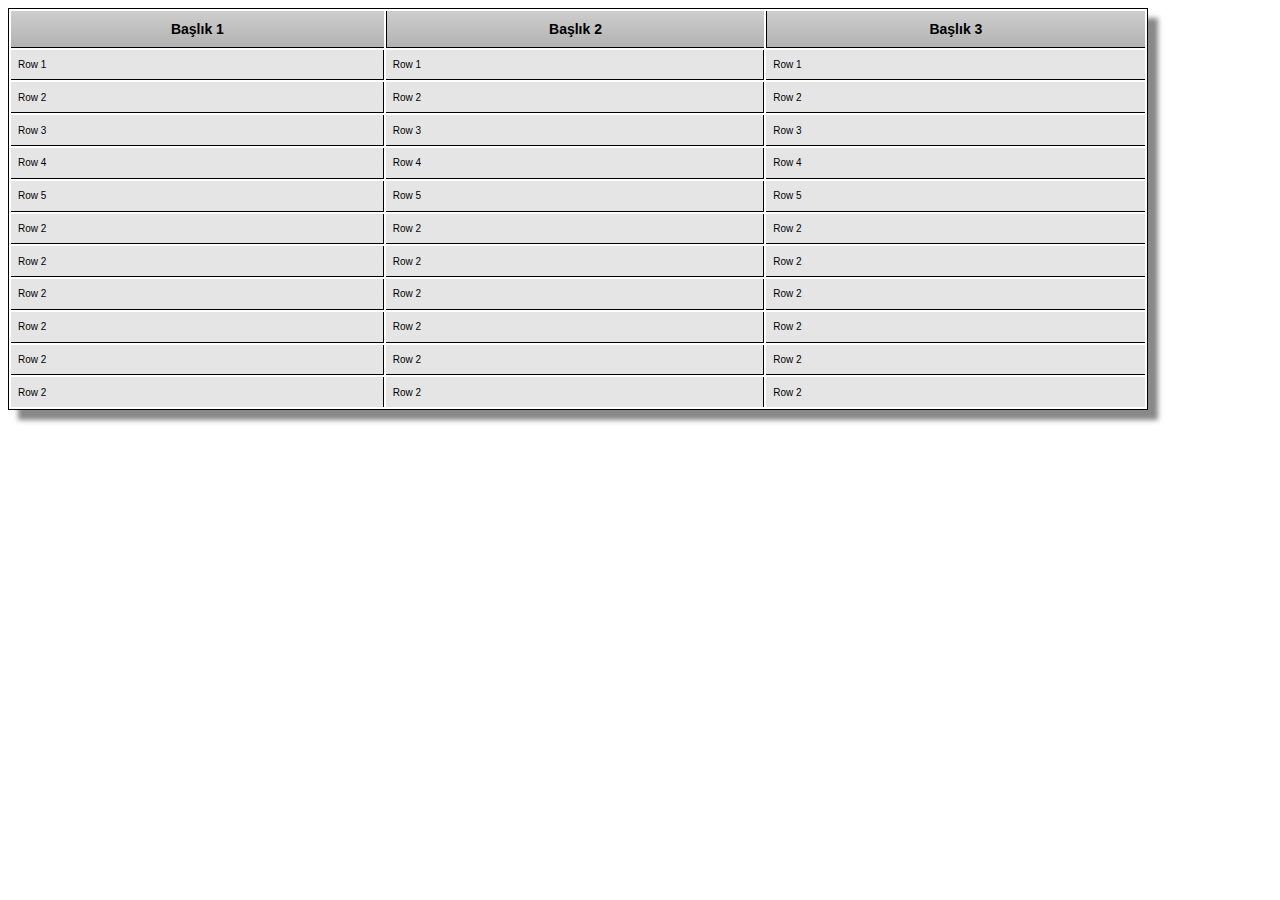
<file: index.html>
<html>

	<head>
		<!-- Bring to you by http://www.CSSTableGenerator.com 
		<link rel="stylesheet" href="table.css" type="text/css"/>-->
		<link rel="stylesheet" href="tablecss3.css" type="text/css"/>		
	</head>

	<body>
	
		<div class="CSSTableGenerator" style="width:90%;height:400px;">
		<!-- <div class="CSS_Table_Example" style="width:600px;height:400px;">-->
			<table >
				<tr> 
					<td>
						Başlık 1
					</td>
					<td >
						Başlık 2
					</td>
					<td>
						Başlık 3
					</td>
				</tr>
				<tr>
					<td >
						Row 1
					</td>
					<td>
						Row 1
					</td>
					<td>
						Row 1
					</td>
				</tr>
				<tr>
					<td >
						Row 2
					</td>
					<td>
						Row 2
					</td>
					<td>
						Row 2
					</td>
				</tr>
				<tr>
					<td >
						Row 3
					</td>
					<td>
						Row 3
					</td>
					<td>
						Row 3
					</td>
				</tr><tr>
					<td >
						Row 4
					</td>
					<td>
						Row 4
					</td>
					<td>
						Row 4
					</td>
				</tr><tr>
					<td >
						Row 5
					</td>
					<td>
						Row 5
					</td>
					<td>
						Row 5
					</td>
				</tr><tr>
					<td >
						Row 2
					</td>
					<td>
						Row 2
					</td>
					<td>
						Row 2
					</td>
				</tr><tr>
					<td >
						Row 2
					</td>
					<td>
						Row 2
					</td>
					<td>
						Row 2
					</td>
				</tr><tr>
					<td >
						Row 2
					</td>
					<td>
						Row 2
					</td>
					<td>
						Row 2
					</td>
				</tr><tr>
					<td >
						Row 2
					</td>
					<td>
						Row 2
					</td>
					<td>
						Row 2
					</td>
				</tr><tr>
					<td >
						Row 2
					</td>
					<td>
						Row 2
					</td>
					<td>
						Row 2
					</td>
				</tr><tr>
					<td >
						Row 2
					</td>
					<td>
						Row 2
					</td>
					<td>
						Row 2
					</td>
				</tr>
			</table>
		</div>
		
	</body>
	
</html>
</file>
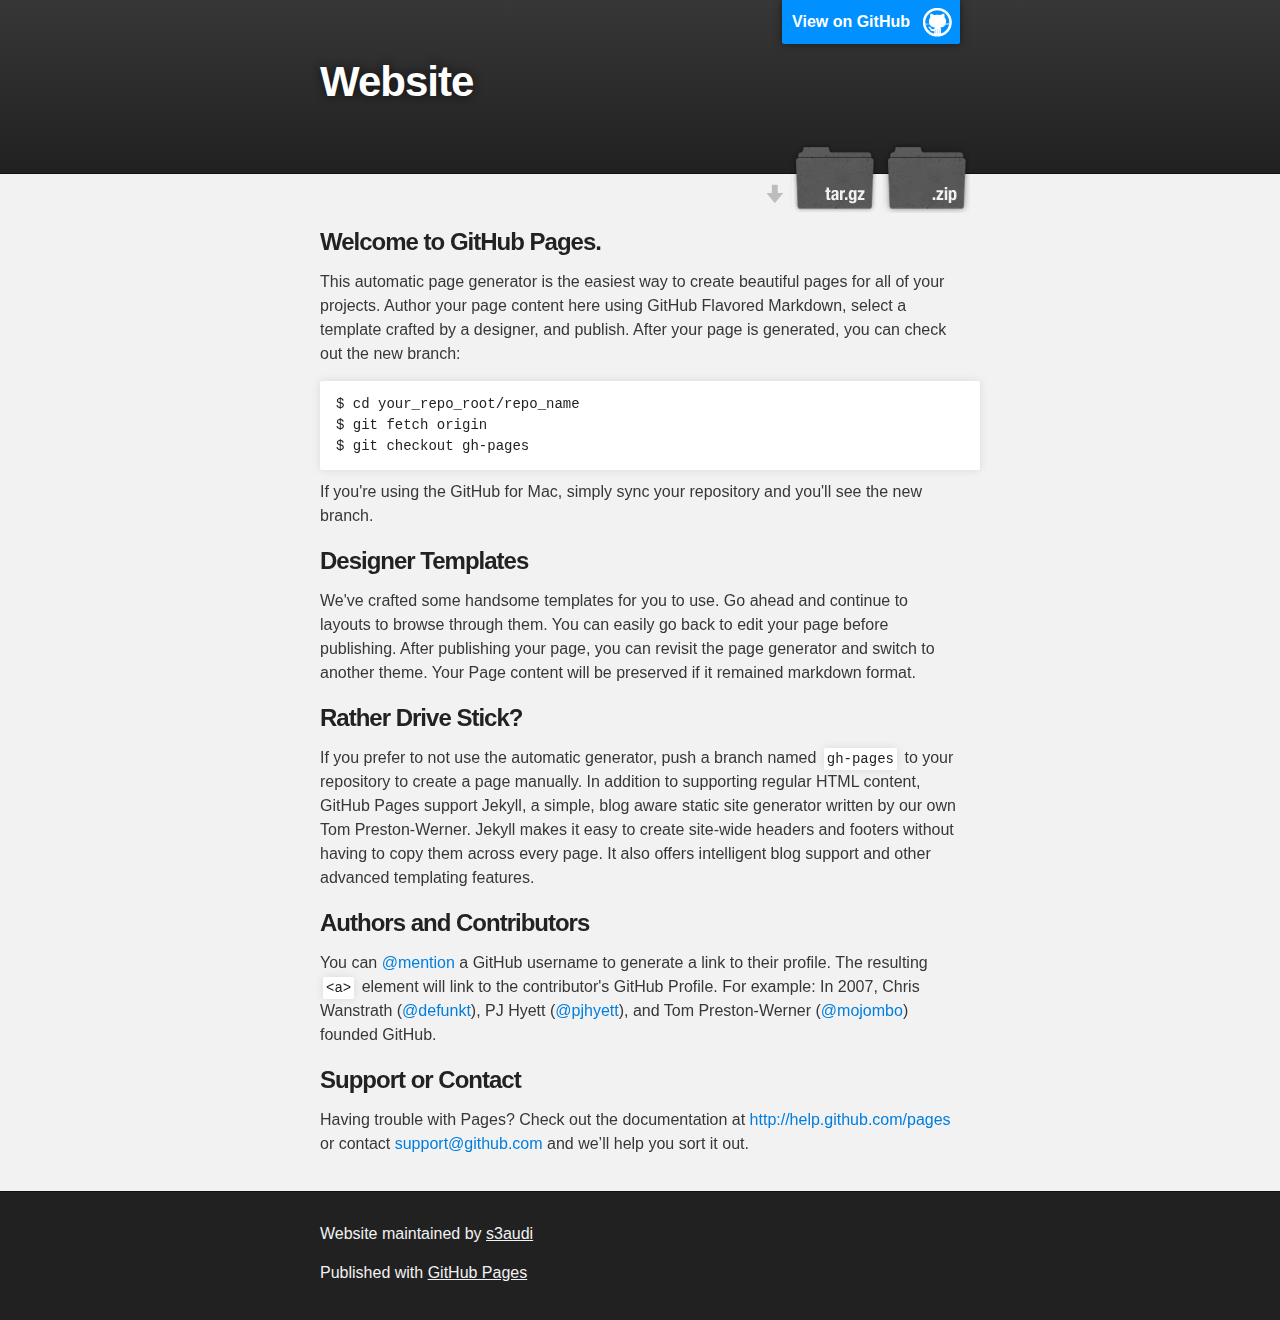
<file: Arsiv/index.html>
<!DOCTYPE html>
<html>

  <head>
    <meta charset='utf-8' />
    <meta http-equiv="X-UA-Compatible" content="chrome=1" />
    <meta name="description" content="Website : " />

    <link rel="stylesheet" type="text/css" media="screen" href="stylesheets/stylesheet.css">

    <title>Website</title>
  </head>

  <body>

    <!-- HEADER -->
    <div id="header_wrap" class="outer">
        <header class="inner">
          <a id="forkme_banner" href="https://github.com/s3audi/website">View on GitHub</a>

          <h1 id="project_title">Website</h1>
          <h2 id="project_tagline"></h2>

            <section id="downloads">
              <a class="zip_download_link" href="https://github.com/s3audi/website/zipball/master">Download this project as a .zip file</a>
              <a class="tar_download_link" href="https://github.com/s3audi/website/tarball/master">Download this project as a tar.gz file</a>
            </section>
        </header>
    </div>

    <!-- MAIN CONTENT -->
    <div id="main_content_wrap" class="outer">
      <section id="main_content" class="inner">
        <h3>
<a name="welcome-to-github-pages" class="anchor" href="#welcome-to-github-pages"><span class="octicon octicon-link"></span></a>Welcome to GitHub Pages.</h3>

<p>This automatic page generator is the easiest way to create beautiful pages for all of your projects. Author your page content here using GitHub Flavored Markdown, select a template crafted by a designer, and publish. After your page is generated, you can check out the new branch:</p>

<pre><code>$ cd your_repo_root/repo_name
$ git fetch origin
$ git checkout gh-pages
</code></pre>

<p>If you're using the GitHub for Mac, simply sync your repository and you'll see the new branch.</p>

<h3>
<a name="designer-templates" class="anchor" href="#designer-templates"><span class="octicon octicon-link"></span></a>Designer Templates</h3>

<p>We've crafted some handsome templates for you to use. Go ahead and continue to layouts to browse through them. You can easily go back to edit your page before publishing. After publishing your page, you can revisit the page generator and switch to another theme. Your Page content will be preserved if it remained markdown format.</p>

<h3>
<a name="rather-drive-stick" class="anchor" href="#rather-drive-stick"><span class="octicon octicon-link"></span></a>Rather Drive Stick?</h3>

<p>If you prefer to not use the automatic generator, push a branch named <code>gh-pages</code> to your repository to create a page manually. In addition to supporting regular HTML content, GitHub Pages support Jekyll, a simple, blog aware static site generator written by our own Tom Preston-Werner. Jekyll makes it easy to create site-wide headers and footers without having to copy them across every page. It also offers intelligent blog support and other advanced templating features.</p>

<h3>
<a name="authors-and-contributors" class="anchor" href="#authors-and-contributors"><span class="octicon octicon-link"></span></a>Authors and Contributors</h3>

<p>You can <a href="https://github.com/blog/821" class="user-mention">@mention</a> a GitHub username to generate a link to their profile. The resulting <code>&lt;a&gt;</code> element will link to the contributor's GitHub Profile. For example: In 2007, Chris Wanstrath (<a href="https://github.com/defunkt" class="user-mention">@defunkt</a>), PJ Hyett (<a href="https://github.com/pjhyett" class="user-mention">@pjhyett</a>), and Tom Preston-Werner (<a href="https://github.com/mojombo" class="user-mention">@mojombo</a>) founded GitHub.</p>

<h3>
<a name="support-or-contact" class="anchor" href="#support-or-contact"><span class="octicon octicon-link"></span></a>Support or Contact</h3>

<p>Having trouble with Pages? Check out the documentation at <a href="http://help.github.com/pages">http://help.github.com/pages</a> or contact <a href="mailto:support@github.com">support@github.com</a> and we’ll help you sort it out.</p>
      </section>
    </div>

    <!-- FOOTER  -->
    <div id="footer_wrap" class="outer">
      <footer class="inner">
        <p class="copyright">Website maintained by <a href="https://github.com/s3audi">s3audi</a></p>
        <p>Published with <a href="http://pages.github.com">GitHub Pages</a></p>
      </footer>
    </div>

    

  </body>
</html>
</file>
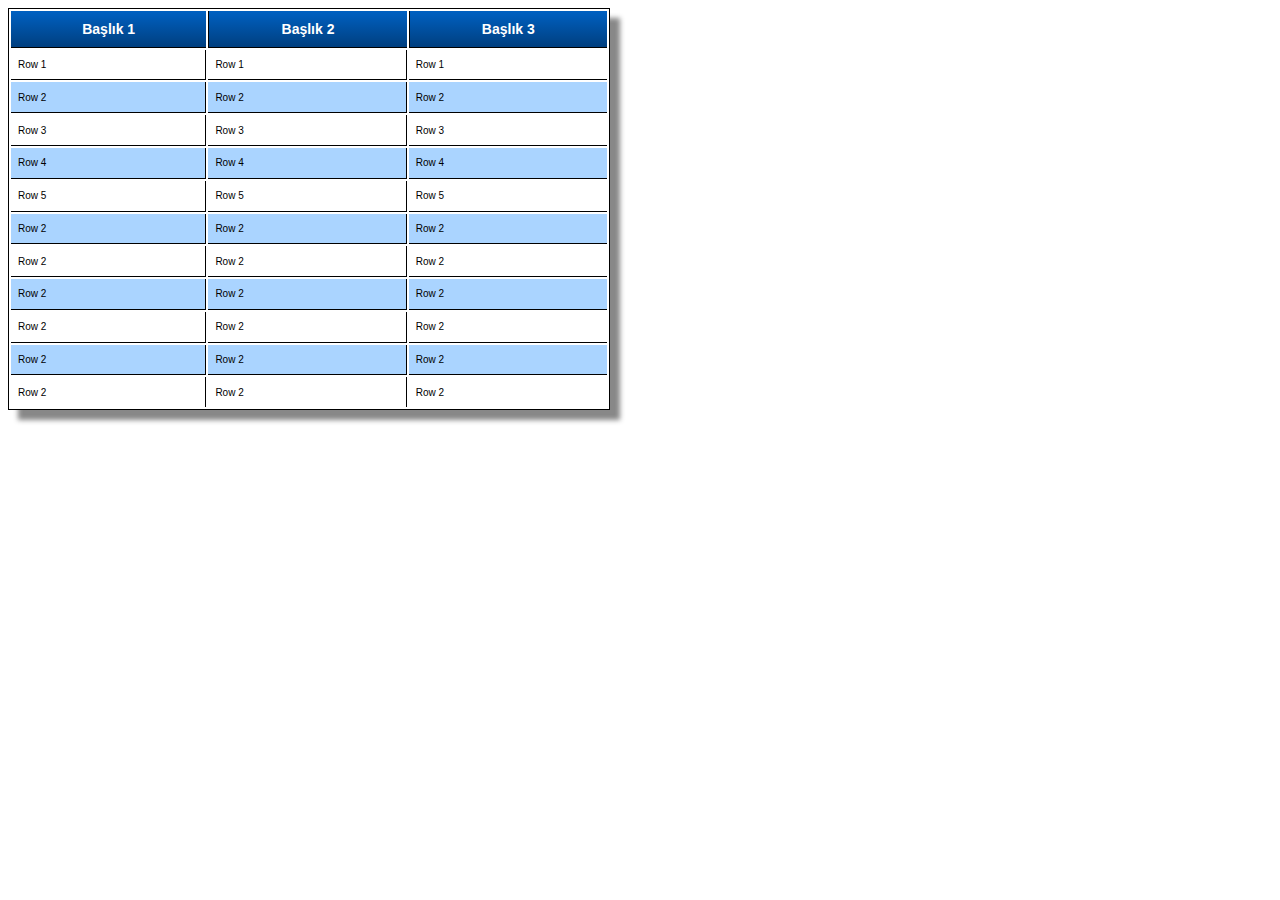
<file: index2.html>
<html>

	<head>
		<!-- Bring to you by http://www.CSSTableGenerator.com 
		<link rel="stylesheet" href="table.css" type="text/css"/>-->
		<link rel="stylesheet" href="tablecss2.css" type="text/css"/>		
	</head>

	<body>
	
		<div class="CSSTableGenerator" style="width:600px;height:400px;">
		<!-- <div class="CSS_Table_Example" style="width:600px;height:400px;">-->
			<table >
				<tr> 
					<td>
						Başlık 1
					</td>
					<td >
						Başlık 2
					</td>
					<td>
						Başlık 3
					</td>
				</tr>
				<tr>
					<td >
						Row 1
					</td>
					<td>
						Row 1
					</td>
					<td>
						Row 1
					</td>
				</tr>
				<tr>
					<td >
						Row 2
					</td>
					<td>
						Row 2
					</td>
					<td>
						Row 2
					</td>
				</tr>
				<tr>
					<td >
						Row 3
					</td>
					<td>
						Row 3
					</td>
					<td>
						Row 3
					</td>
				</tr><tr>
					<td >
						Row 4
					</td>
					<td>
						Row 4
					</td>
					<td>
						Row 4
					</td>
				</tr><tr>
					<td >
						Row 5
					</td>
					<td>
						Row 5
					</td>
					<td>
						Row 5
					</td>
				</tr><tr>
					<td >
						Row 2
					</td>
					<td>
						Row 2
					</td>
					<td>
						Row 2
					</td>
				</tr><tr>
					<td >
						Row 2
					</td>
					<td>
						Row 2
					</td>
					<td>
						Row 2
					</td>
				</tr><tr>
					<td >
						Row 2
					</td>
					<td>
						Row 2
					</td>
					<td>
						Row 2
					</td>
				</tr><tr>
					<td >
						Row 2
					</td>
					<td>
						Row 2
					</td>
					<td>
						Row 2
					</td>
				</tr><tr>
					<td >
						Row 2
					</td>
					<td>
						Row 2
					</td>
					<td>
						Row 2
					</td>
				</tr><tr>
					<td >
						Row 2
					</td>
					<td>
						Row 2
					</td>
					<td>
						Row 2
					</td>
				</tr>
			</table>
		</div>
		
	</body>
	
</html>
</file>
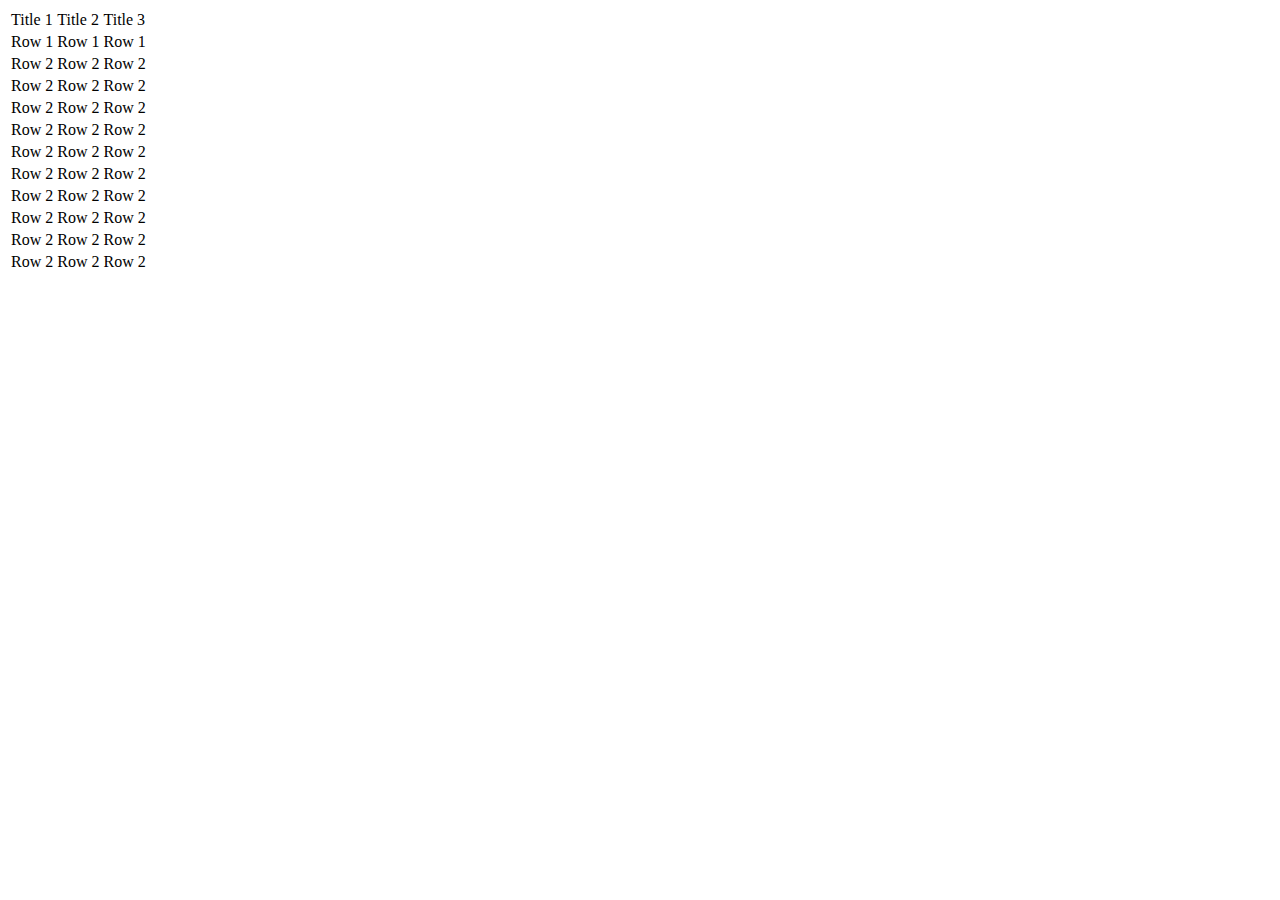
<file: table.html>
<html>

	<head>
		<!-- Bring to you by http://www.CSSTableGenerator.com -->
		<link rel="stylesheet" href="https://github.com/s3audi/table/blob/6222f10a2684d55fe69e201c9e92af3c706c2ae5/table.css" type="text/css"/>	
	</head>

	<body>
	
		<div class="CSS_Table_Example" style="width:600px;height:400px;">
			<table >
				<tr> 
					<td>
						Title 1
					</td>
					<td >
						Title 2
					</td>
					<td>
						Title 3
					</td>
				</tr>
				<tr>
					<td >
						Row 1
					</td>
					<td>
						Row 1
					</td>
					<td>
						Row 1
					</td>
				</tr>
				<tr>
					<td >
						Row 2
					</td>
					<td>
						Row 2
					</td>
					<td>
						Row 2
					</td>
				</tr>
				<tr>
					<td >
						Row 2
					</td>
					<td>
						Row 2
					</td>
					<td>
						Row 2
					</td>
				</tr><tr>
					<td >
						Row 2
					</td>
					<td>
						Row 2
					</td>
					<td>
						Row 2
					</td>
				</tr><tr>
					<td >
						Row 2
					</td>
					<td>
						Row 2
					</td>
					<td>
						Row 2
					</td>
				</tr><tr>
					<td >
						Row 2
					</td>
					<td>
						Row 2
					</td>
					<td>
						Row 2
					</td>
				</tr><tr>
					<td >
						Row 2
					</td>
					<td>
						Row 2
					</td>
					<td>
						Row 2
					</td>
				</tr><tr>
					<td >
						Row 2
					</td>
					<td>
						Row 2
					</td>
					<td>
						Row 2
					</td>
				</tr><tr>
					<td >
						Row 2
					</td>
					<td>
						Row 2
					</td>
					<td>
						Row 2
					</td>
				</tr><tr>
					<td >
						Row 2
					</td>
					<td>
						Row 2
					</td>
					<td>
						Row 2
					</td>
				</tr><tr>
					<td >
						Row 2
					</td>
					<td>
						Row 2
					</td>
					<td>
						Row 2
					</td>
				</tr>
			</table>
		</div>
		
	</body>
	
</html>
</file>
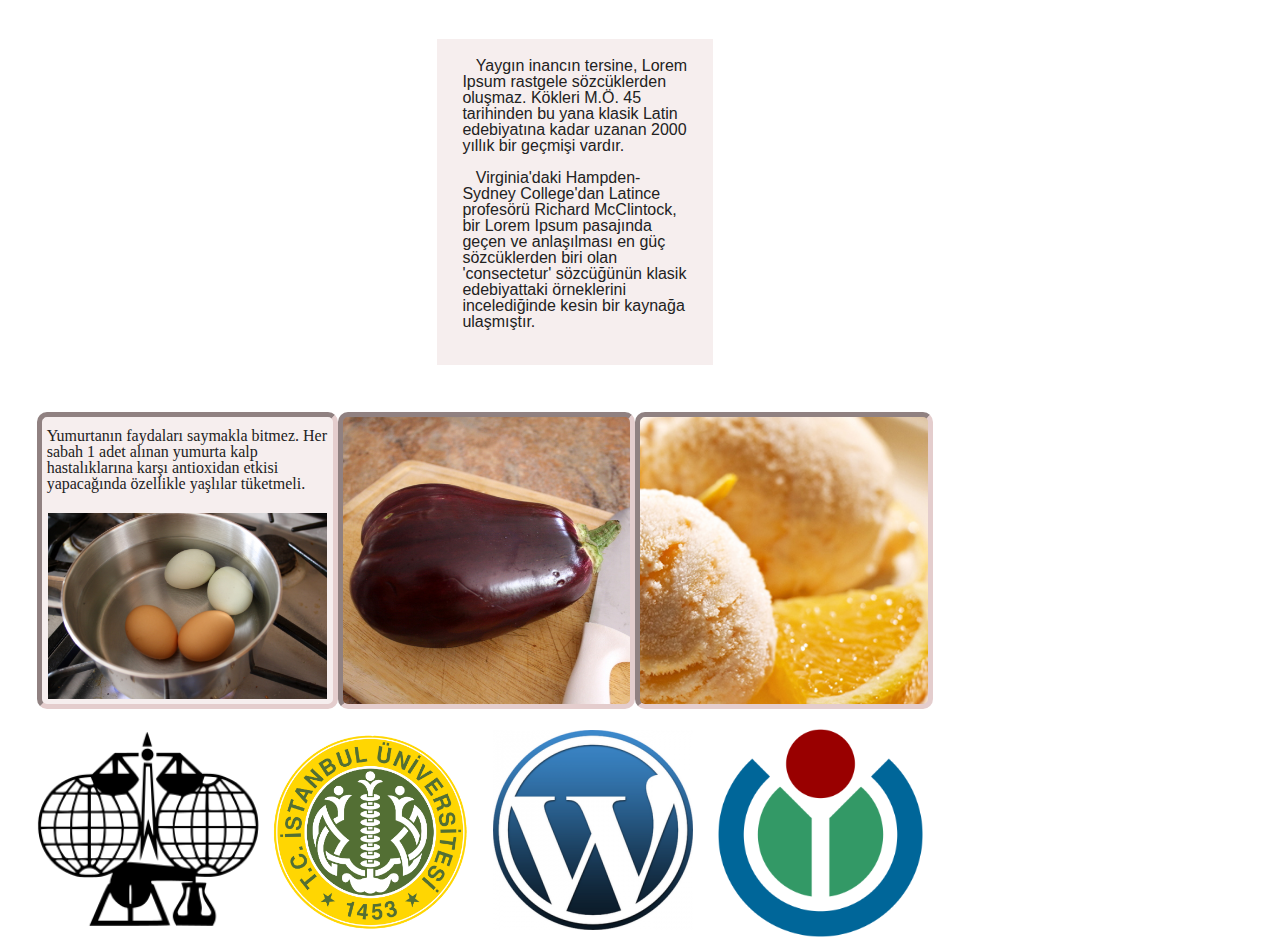
<file: IFRAME/Page Copy.html>
<!DOCTYPE html>
<html>
    <!-- This code is only meant for previewing your Reflow design. -->
    <head>
	<link rel="stylesheet" href="boilerplate.css" />
	<link rel="stylesheet" href="Page Copy.css" />
	<meta charset="utf-8">
	<meta name="viewport" content="initial-scale = 1.0,maximum-scale = 1.0" />
    </head>
    <body>

    <div id="primaryContainer" class="primaryContainer clearfix">
        <div id="box" class="clearfix">
        </div>
        <div id="box1" class="clearfix">
            <p id="text">
            &nbsp; <span id="textspan">&nbsp;Yaygın inancın tersine, Lorem Ipsum rastgele sözcüklerden oluşmaz. Kökleri M.Ö. 45 tarihinden bu yana klasik Latin edebiyatına kadar uzanan 2000 yıllık bir geçmişi vardır. <br /><br />&nbsp; &nbsp;Virginia'daki Hampden-Sydney College'dan Latince profesörü Richard McClintock, bir Lorem Ipsum pasajında geçen ve anlaşılması en güç sözcüklerden biri olan 'consectetur' sözcüğünün klasik edebiyattaki örneklerini incelediğinde kesin bir kaynağa ulaşmıştır.&nbsp;</span><br />
            </p>
        </div>
        <div id="box2" class="clearfix">
            <p id="text1">
            Yumurtanın faydaları saymakla bitmez. Her sabah 1 adet alınan yumurta kalp hastalıklarına karşı antioxidan etkisi yapacağında özellikle yaşlılar tüketmeli.
            </p>
            <img id="image" src="img/eggsalad2.jpg" class="image" />
        </div>
        <div id="box3" class="clearfix">
        </div>
        <div id="box4" class="clearfix">
        </div>
        <div id="box5" class="clearfix">
        </div>
        <div id="box6" class="clearfix">
        </div>
        <div id="box7" class="clearfix">
        </div>
        <div id="box8" class="clearfix">
        </div>
    </div>
    </body>
</html>
</file>
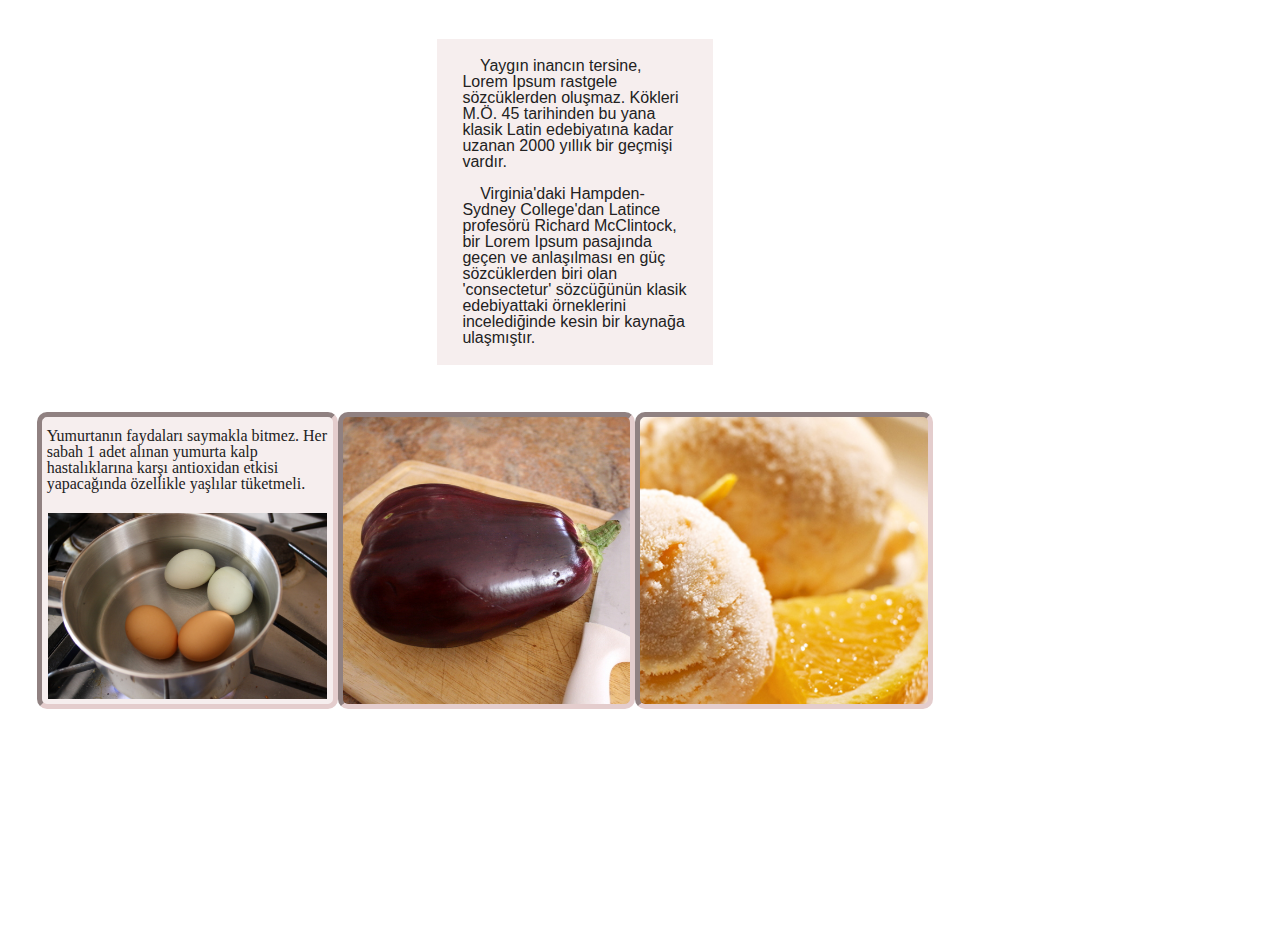
<file: IFRAME/Page.html>
<!DOCTYPE html>
<html>
    <!-- This code is only meant for previewing your Reflow design. -->
    <head>
	<link rel="stylesheet" href="boilerplate.css" />
	<link rel="stylesheet" href="Page.css" />
	<meta charset="utf-8">
	<meta name="viewport" content="initial-scale = 1.0,maximum-scale = 1.0" />
    </head>
    <body>

    <div id="primaryContainer" class="primaryContainer clearfix">
        <div id="box" class="clearfix">
        </div>
        <div id="box1" class="clearfix">
            <p id="text">
            &nbsp; &nbsp; <span id="textspan">Yaygın inancın tersine, Lorem Ipsum rastgele sözcüklerden oluşmaz. Kökleri M.Ö. 45 tarihinden bu yana klasik Latin edebiyatına kadar uzanan 2000 yıllık bir geçmişi vardır. <br /><br />&nbsp; &nbsp; Virginia'daki Hampden-Sydney College'dan Latince profesörü Richard McClintock, bir Lorem Ipsum pasajında geçen ve anlaşılması en güç sözcüklerden biri olan 'consectetur' sözcüğünün klasik edebiyattaki örneklerini incelediğinde kesin bir kaynağa ulaşmıştır.&nbsp;</span><br />
            </p>
        </div>
        <div id="box2" class="clearfix">
            <p id="text1">
            Yumurtanın faydaları saymakla bitmez. Her sabah 1 adet alınan yumurta kalp hastalıklarına karşı antioxidan etkisi yapacağında özellikle yaşlılar tüketmeli.
            </p>
            <img id="image" src="img/eggsalad2.jpg" class="image" />
        </div>
        <div id="box3" class="clearfix">
        </div>
        <div id="box4" class="clearfix">
        </div>
        <div id="box5" class="clearfix">
        </div>
        <div id="box6" class="clearfix">
        </div>
        <div id="box7" class="clearfix">
        </div>
        <div id="box8" class="clearfix">
        </div>
    </div>
    </body>
</html>
</file>
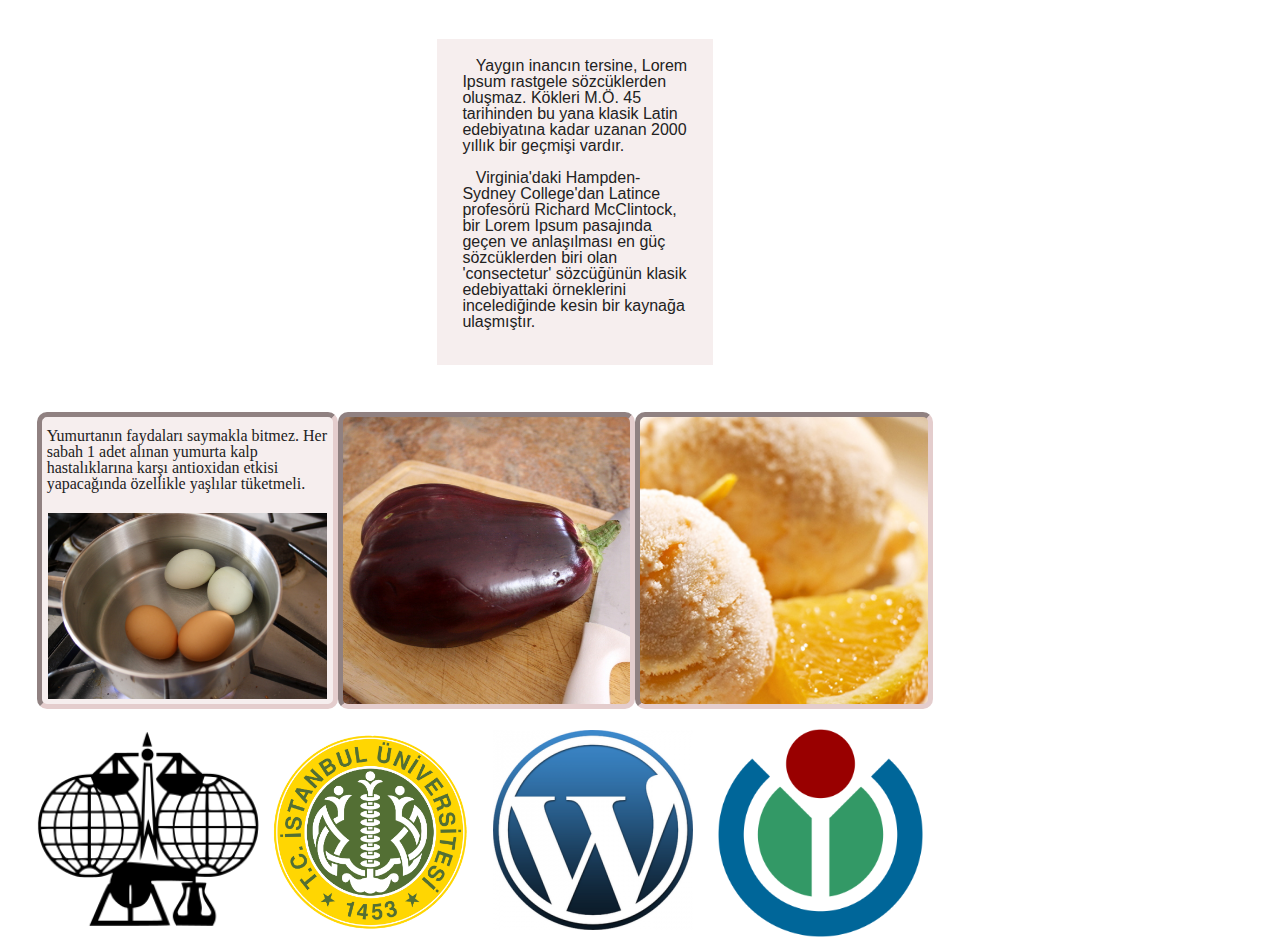
<file: IFRAME/Page2.html>
<!DOCTYPE html>
<html>
    <!-- This code is only meant for previewing your Reflow design. -->
    <head>
	<link rel="stylesheet" href="boilerplate.css" />
	<link rel="stylesheet" href="Page2.css" />
	<meta charset="utf-8">
	<meta name="viewport" content="initial-scale = 1.0,maximum-scale = 1.0" />
    </head>
    <body>

    <div id="primaryContainer" class="primaryContainer clearfix">
        <div id="box" class="clearfix">
        </div>
        <div id="box1" class="clearfix">
            <p id="text">
            &nbsp; <span id="textspan">&nbsp;Yaygın inancın tersine, Lorem Ipsum rastgele sözcüklerden oluşmaz. Kökleri M.Ö. 45 tarihinden bu yana klasik Latin edebiyatına kadar uzanan 2000 yıllık bir geçmişi vardır. <br /><br />&nbsp; &nbsp;Virginia'daki Hampden-Sydney College'dan Latince profesörü Richard McClintock, bir Lorem Ipsum pasajında geçen ve anlaşılması en güç sözcüklerden biri olan 'consectetur' sözcüğünün klasik edebiyattaki örneklerini incelediğinde kesin bir kaynağa ulaşmıştır.&nbsp;</span><br />
            </p>
        </div>
        <div id="box2" class="clearfix">
            <p id="text1">
            Yumurtanın faydaları saymakla bitmez. Her sabah 1 adet alınan yumurta kalp hastalıklarına karşı antioxidan etkisi yapacağında özellikle yaşlılar tüketmeli.
            </p>
            <img id="image" src="img/eggsalad2.jpg" class="image" />
        </div>
        <div id="box3" class="clearfix">
        </div>
        <div id="box4" class="clearfix">
        </div>
        <div id="box5" class="clearfix">
        </div>
        <div id="box6" class="clearfix">
        </div>
        <div id="box7" class="clearfix">
        </div>
        <div id="box8" class="clearfix">
        </div>
    </div>
    </body>
</html>
</file>
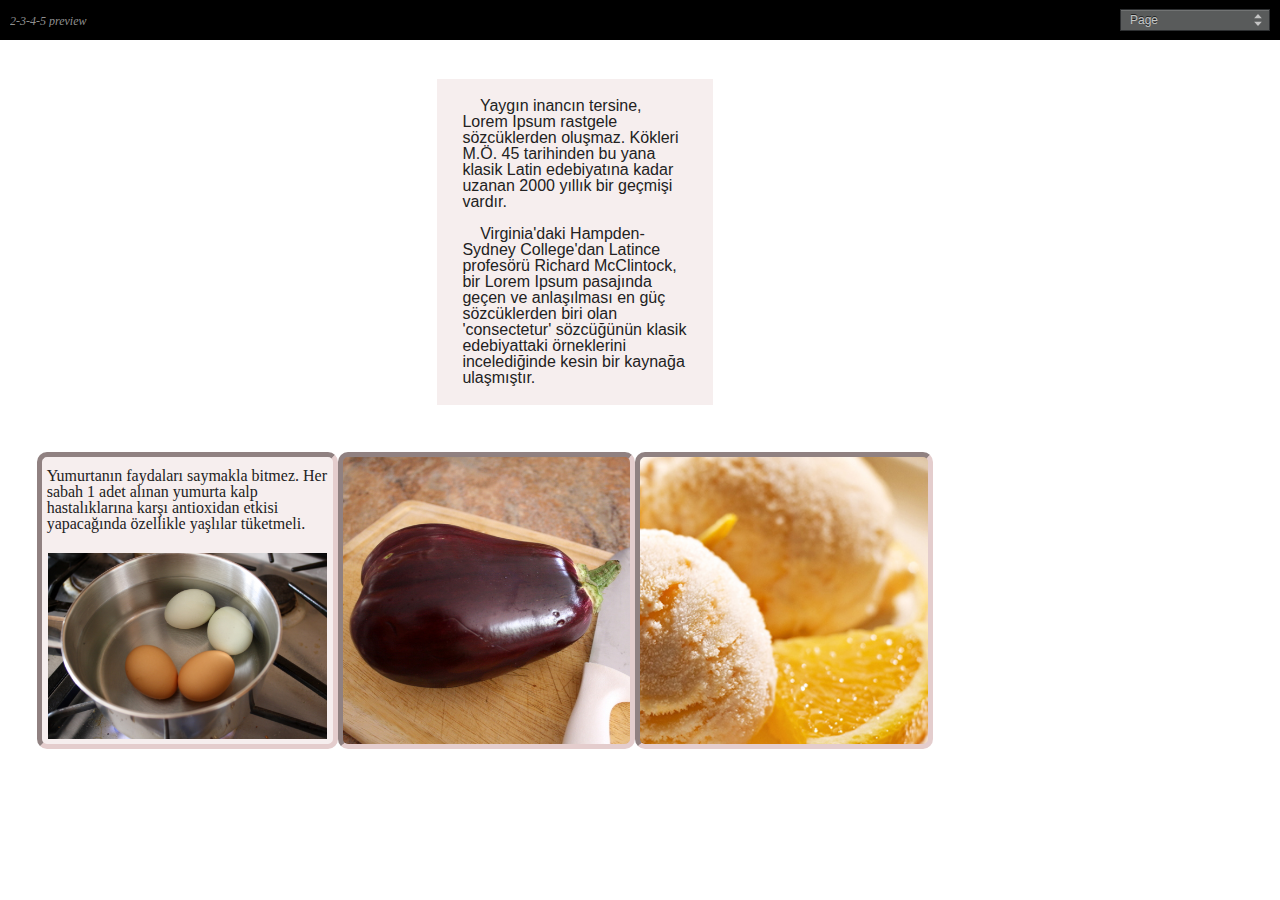
<file: IFRAME/Project_Previewer.html>
<!DOCTYPE html>
<html>
    <!-- This code is only meant for previewing your Reflow design. -->
    <head>
	<link rel="stylesheet" href="boilerplate.css" />
    <script>
    /* Modernizr 2.6.2 (Custom Build) | MIT & BSD
 * Build: http://modernizr.com/download/#-prefixed-testprop-css_regions-load
 */
;window.Modernizr=function(a,b,c){function w(a){i.cssText=a}function x(a,b){return w(prefixes.join(a+";")+(b||""))}function y(a,b){return typeof a===b}function z(a,b){return!!~(""+a).indexOf(b)}function A(a,b){for(var d in a){var e=a[d];if(!z(e,"-")&&i[e]!==c)return b=="pfx"?e:!0}return!1}function B(a,b,d){for(var e in a){var f=b[a[e]];if(f!==c)return d===!1?a[e]:y(f,"function")?f.bind(d||b):f}return!1}function C(a,b,c){var d=a.charAt(0).toUpperCase()+a.slice(1),e=(a+" "+m.join(d+" ")+d).split(" ");return y(b,"string")||y(b,"undefined")?A(e,b):(e=(a+" "+n.join(d+" ")+d).split(" "),B(e,b,c))}var d="2.6.2",e={},f=b.documentElement,g="modernizr",h=b.createElement(g),i=h.style,j,k={}.toString,l="Webkit Moz O ms",m=l.split(" "),n=l.toLowerCase().split(" "),o={},p={},q={},r=[],s=r.slice,t,u={}.hasOwnProperty,v;!y(u,"undefined")&&!y(u.call,"undefined")?v=function(a,b){return u.call(a,b)}:v=function(a,b){return b in a&&y(a.constructor.prototype[b],"undefined")},Function.prototype.bind||(Function.prototype.bind=function(b){var c=this;if(typeof c!="function")throw new TypeError;var d=s.call(arguments,1),e=function(){if(this instanceof e){var a=function(){};a.prototype=c.prototype;var f=new a,g=c.apply(f,d.concat(s.call(arguments)));return Object(g)===g?g:f}return c.apply(b,d.concat(s.call(arguments)))};return e});for(var D in o)v(o,D)&&(t=D.toLowerCase(),e[t]=o[D](),r.push((e[t]?"":"no-")+t));return e.addTest=function(a,b){if(typeof a=="object")for(var d in a)v(a,d)&&e.addTest(d,a[d]);else{a=a.toLowerCase();if(e[a]!==c)return e;b=typeof b=="function"?b():b,typeof enableClasses!="undefined"&&enableClasses&&(f.className+=" "+(b?"":"no-")+a),e[a]=b}return e},w(""),h=j=null,e._version=d,e._domPrefixes=n,e._cssomPrefixes=m,e.testProp=function(a){return A([a])},e.testAllProps=C,e.prefixed=function(a,b,c){return b?C(a,b,c):C(a,"pfx")},e}(this,this.document),function(a,b,c){function d(a){return"[object Function]"==o.call(a)}function e(a){return"string"==typeof a}function f(){}function g(a){return!a||"loaded"==a||"complete"==a||"uninitialized"==a}function h(){var a=p.shift();q=1,a?a.t?m(function(){("c"==a.t?B.injectCss:B.injectJs)(a.s,0,a.a,a.x,a.e,1)},0):(a(),h()):q=0}function i(a,c,d,e,f,i,j){function k(b){if(!o&&g(l.readyState)&&(u.r=o=1,!q&&h(),l.onload=l.onreadystatechange=null,b)){"img"!=a&&m(function(){t.removeChild(l)},50);for(var d in y[c])y[c].hasOwnProperty(d)&&y[c][d].onload()}}var j=j||B.errorTimeout,l=b.createElement(a),o=0,r=0,u={t:d,s:c,e:f,a:i,x:j};1===y[c]&&(r=1,y[c]=[]),"object"==a?l.data=c:(l.src=c,l.type=a),l.width=l.height="0",l.onerror=l.onload=l.onreadystatechange=function(){k.call(this,r)},p.splice(e,0,u),"img"!=a&&(r||2===y[c]?(t.insertBefore(l,s?null:n),m(k,j)):y[c].push(l))}function j(a,b,c,d,f){return q=0,b=b||"j",e(a)?i("c"==b?v:u,a,b,this.i++,c,d,f):(p.splice(this.i++,0,a),1==p.length&&h()),this}function k(){var a=B;return a.loader={load:j,i:0},a}var l=b.documentElement,m=a.setTimeout,n=b.getElementsByTagName("script")[0],o={}.toString,p=[],q=0,r="MozAppearance"in l.style,s=r&&!!b.createRange().compareNode,t=s?l:n.parentNode,l=a.opera&&"[object Opera]"==o.call(a.opera),l=!!b.attachEvent&&!l,u=r?"object":l?"script":"img",v=l?"script":u,w=Array.isArray||function(a){return"[object Array]"==o.call(a)},x=[],y={},z={timeout:function(a,b){return b.length&&(a.timeout=b[0]),a}},A,B;B=function(a){function b(a){var a=a.split("!"),b=x.length,c=a.pop(),d=a.length,c={url:c,origUrl:c,prefixes:a},e,f,g;for(f=0;f<d;f++)g=a[f].split("="),(e=z[g.shift()])&&(c=e(c,g));for(f=0;f<b;f++)c=x[f](c);return c}function g(a,e,f,g,h){var i=b(a),j=i.autoCallback;i.url.split(".").pop().split("?").shift(),i.bypass||(e&&(e=d(e)?e:e[a]||e[g]||e[a.split("/").pop().split("?")[0]]),i.instead?i.instead(a,e,f,g,h):(y[i.url]?i.noexec=!0:y[i.url]=1,f.load(i.url,i.forceCSS||!i.forceJS&&"css"==i.url.split(".").pop().split("?").shift()?"c":c,i.noexec,i.attrs,i.timeout),(d(e)||d(j))&&f.load(function(){k(),e&&e(i.origUrl,h,g),j&&j(i.origUrl,h,g),y[i.url]=2})))}function h(a,b){function c(a,c){if(a){if(e(a))c||(j=function(){var a=[].slice.call(arguments);k.apply(this,a),l()}),g(a,j,b,0,h);else if(Object(a)===a)for(n in m=function(){var b=0,c;for(c in a)a.hasOwnProperty(c)&&b++;return b}(),a)a.hasOwnProperty(n)&&(!c&&!--m&&(d(j)?j=function(){var a=[].slice.call(arguments);k.apply(this,a),l()}:j[n]=function(a){return function(){var b=[].slice.call(arguments);a&&a.apply(this,b),l()}}(k[n])),g(a[n],j,b,n,h))}else!c&&l()}var h=!!a.test,i=a.load||a.both,j=a.callback||f,k=j,l=a.complete||f,m,n;c(h?a.yep:a.nope,!!i),i&&c(i)}var i,j,l=this.yepnope.loader;if(e(a))g(a,0,l,0);else if(w(a))for(i=0;i<a.length;i++)j=a[i],e(j)?g(j,0,l,0):w(j)?B(j):Object(j)===j&&h(j,l);else Object(a)===a&&h(a,l)},B.addPrefix=function(a,b){z[a]=b},B.addFilter=function(a){x.push(a)},B.errorTimeout=1e4,null==b.readyState&&b.addEventListener&&(b.readyState="loading",b.addEventListener("DOMContentLoaded",A=function(){b.removeEventListener("DOMContentLoaded",A,0),b.readyState="complete"},0)),a.yepnope=k(),a.yepnope.executeStack=h,a.yepnope.injectJs=function(a,c,d,e,i,j){var k=b.createElement("script"),l,o,e=e||B.errorTimeout;k.src=a;for(o in d)k.setAttribute(o,d[o]);c=j?h:c||f,k.onreadystatechange=k.onload=function(){!l&&g(k.readyState)&&(l=1,c(),k.onload=k.onreadystatechange=null)},m(function(){l||(l=1,c(1))},e),i?k.onload():n.parentNode.insertBefore(k,n)},a.yepnope.injectCss=function(a,c,d,e,g,i){var e=b.createElement("link"),j,c=i?h:c||f;e.href=a,e.rel="stylesheet",e.type="text/css";for(j in d)e.setAttribute(j,d[j]);g||(n.parentNode.insertBefore(e,n),m(c,0))}}(this,document),Modernizr.load=function(){yepnope.apply(window,[].slice.call(arguments,0))},Modernizr.addTest("regions",function(){var a=Modernizr.prefixed("flowFrom"),b=Modernizr.prefixed("flowInto");if(!a||!b)return!1;var c=document.createElement("div"),d=document.createElement("div"),e=document.createElement("div"),f="modernizr_flow_for_regions_check";d.innerText="M",c.style.cssText="top: 150px; left: 150px; padding: 0px;",e.style.cssText="width: 50px; height: 50px; padding: 42px;",e.style[a]=f,c.appendChild(d),c.appendChild(e),document.documentElement.appendChild(c);var g,h,i=d.getBoundingClientRect();return d.style[b]=f,g=d.getBoundingClientRect(),h=g.left-i.left,document.documentElement.removeChild(c),d=e=c=undefined,Math.round(h)==42});
    </script>
    <style type="text/css">
        body {
            position: relative;
            font-family: source-sans-pro;
            font-size: 12px;
        }

        .header {
            float: left;
            height: 40px;
            margin-left: 0%;
            margin-top: 0px;
            clear: none;
            width: 100%;
            background-color: black;
        }

        .title {
            float: left;
            width: auto;
            height: auto;
            text-align: left;
            font-weight: normal;
            line-height: 1em;
            word-wrap: break-word;
            clear: none;
            min-height: 11px;
            color: rgb(144, 144, 144);
            font-style: italic;
            position: absolute;
            top: 15px;
            left: 10px;
            right: 165px;
            overflow:hidden;
            text-overflow: ellipsis;
            white-space: nowrap;
        }

        #pages {
            float: right;
            width: 150px;
            max-width: 150px;
            text-overflow: ellipsis;
            overflow: hidden;
            height: auto;
            margin-top: 9px;
            margin-right: 10px;
            clear: none;
            padding: 3px 18px 3px 9px;
            color: #c5c7c7;
            background: transparent no-repeat url([data-uri]);
            background-position-y: 4px;
            background-position-x: right;
            background-position: right 5px center;
            background-color: #595b5b;
            background-size: 12px 12px;
            box-shadow: inset 0 1px 0 rgba(255,255,255,0.15);
            text-shadow: 0 -1px 0 rgba(0,0,0,0.69);
            border-style: none;
            outline: none;
            border: 1px solid #2d2f31;
            -webkit-appearance: none;
        }

        #primaryContainer {
            position: absolute;
            display: block;
            width: 100%;
            top: 40px;
            bottom: 0px;
        }

        #contentFrame {
            position: relative;
            display: block;
            width: 100%;
            height: 100%;
            border: none;
        }
        
        #disclaimerTag {
            text-align: center;
            padding: 10px;
            border: 1px solid black;
        }
        
        #disclaimerTag ~ .header {
          margin-top: 0px;
        }
        
        #disclaimerTag ~ .header .title {
          top: 48px;
        }
        
        #disclaimerTag ~ #primaryContainer {
          top: 76px;
        }
        
        #disclaimerTag.relaunchChrome ~ .header .title {
          top: 67px;
        }
        
        #disclaimerTag.relaunchChrome ~ #primaryContainer {
          top: 95px;
        }


    </style>
	<meta charset="utf-8">
	<meta name="viewport" content="initial-scale = 1.0,maximum-scale = 1.0" />
	<script>var __adobewebfontsappname__ = "reflow"</script>
	<script src="http://use.edgefonts.net/source-sans-pro:n4,n9,n7,i7,i4,n3,i3,n6,i6,i9,n2,i2:all.js"></script>
    </head>
    <body>
    <script type="text/javascript">
        var is_chrome = navigator.userAgent.toLowerCase().indexOf('chrome') > -1,
            is_safari = navigator.userAgent.toLowerCase().indexOf('safari') > -1,
            has_regions = Modernizr.regions,
            regions_enabled_in_reflow = !!false,
            reflow_preview_server_url = "http://localhost:8008/Project_Previewer.html",
            is_previewing_in_reflow = (reflow_preview_server_url === window.location.href);
            
        var pageNames = [
        
            "Page", 
            "Page2"
        ];
        
        if (regions_enabled_in_reflow && is_previewing_in_reflow && is_chrome && !has_regions) {
            document.write("<p id='disclaimerTag' class='relaunchChrome'>To preview CSS Regions in Chrome, Reflow needs to restart Chrome with experimental web platform features turned on. When you’re done previewing, please quit Chrome to turn off these features. <button id='relaunchChrome'>Relaunch Now</button></p>");
        } else if (!is_chrome && !is_safari) {
            document.write("<p id='disclaimerTag'>Preview HTML generated by Reflow is meant to be viewed in Google Chrome and may not display correctly in other browsers.</p>");
        } else if (!has_regions && regions_enabled_in_reflow) {
            document.write("<p id='disclaimerTag'>CSS Regions are not supported when previewing in this browser</p>");
        }

        var gotoPage = function (index) {
            var page = pageNames[index] + ".html";
            document.getElementById("contentFrame").src = page;
        };

        var onPageSelect = function (event) {
            gotoPage(document.getElementById("pages").selectedIndex);
        };
        
        var onFrameLoad = function (event) {
            try {
                var pages = document.getElementById("pages"),
                    path = document.getElementById("contentFrame").contentWindow.location.pathname,
                    src = decodeURI(path).replace(/\//g, ""),
                    i = 0;
                for (i = 0; i < pageNames.length; i++) {
                    if (src === pageNames[i] + ".html") {
                        pages.selectedIndex = i;
                        break;
                    }
                }
            } catch (e) {
            }
        };
        
        var relaunchChrome = function () {
            var previewId = "reflow-43e6e288-7566-2435-6820-0c605b916503",
                url = window.location.origin + "/reflow?command=relaunch.preview.chrome_experimental&previewID=" + previewId,
                request = new XMLHttpRequest();
            
            request.open("POST", url);
            request.send();
        };

        window.onload = function () {
            gotoPage(0);
            document.getElementById("pages").onchange = onPageSelect;
            document.getElementById("contentFrame").onload = onFrameLoad;
            var relaunchChromeEl = document.getElementById("relaunchChrome");
            if (relaunchChromeEl) {
                relaunchChromeEl.addEventListener("click", relaunchChrome, false);
            }
        };

    </script>
    <div class='header clearfix'>
       <p class='title'>2-3-4-5 preview</p>
       <select id="pages">
           
           <option>Page</option>
           
           <option>Page2</option>
           
       </select>
    </div>
    <div id="primaryContainer">
        <iframe id="contentFrame"></iframe>
    </div>
    </body>
</html>
</file>
<file: table.css>
.CSS_Table_Example {
	margin:0px;padding:0px;
	width:100%;
	box-shadow: 10px 10px 5px #888888;
	border:1px solid #000000;
	-moz-border-radius-bottomleft:9px;
	-webkit-border-bottom-left-radius:9px;
	border-bottom-left-radius:9px;
	-moz-border-radius-bottomright:9px;
	-webkit-border-bottom-right-radius:9px;
	border-bottom-right-radius:9px;
	-moz-border-radius-topright:9px;
	-webkit-border-top-right-radius:9px;
	border-top-right-radius:9px;
	-moz-border-radius-topleft:9px;
	-webkit-border-top-left-radius:9px;
	border-top-left-radius:9px;
}.CSS_Table_Example table{
	width:100%;
	height:100%;
	margin:0px;padding:0px;
}.CSS_Table_Example tr:last-child td:last-child {
	-moz-border-radius-bottomright:9px;
	-webkit-border-bottom-right-radius:9px;
	border-bottom-right-radius:9px;
}.CSS_Table_Example table tr:first-child td:first-child {
	-moz-border-radius-topleft:9px;
	-webkit-border-top-left-radius:9px;
	border-top-left-radius:9px;
}.CSS_Table_Example table tr:first-child td:last-child {
	-moz-border-radius-topright:9px;
	-webkit-border-top-right-radius:9px;
	border-top-right-radius:9px;
}.CSS_Table_Example tr:last-child td:first-child{
	-moz-border-radius-bottomleft:9px;
	-webkit-border-bottom-left-radius:9px;
	border-bottom-left-radius:9px;
}.CSS_Table_Example tr:hover td{
	background-color:#82c0ff;
	background:-o-linear-gradient(bottom, #82c0ff 5%, #56aaff 100%);	background:-webkit-gradient(linear, left top, left bottom, color-stop(0.05, #82c0ff), color-stop(1, #56aaff) );
	background:-moz-linear-gradient( center top, #82c0ff 5%, #56aaff 100% );
	filter:progid:DXImageTransform.Microsoft.gradient(startColorstr="#82c0ff", endColorstr="#56aaff");	background: -o-linear-gradient(top,#82c0ff,56aaff);
}.CSS_Table_Example tr:first-child td{
	background:-o-linear-gradient(bottom, #0069d3 5%, #007fff 100%);	background:-webkit-gradient( linear, left top, left bottom, color-stop(0.05, #0069d3), color-stop(1, #007fff) );
	background:-moz-linear-gradient( center top, #0069d3 5%, #007fff 100% );
	filter:progid:DXImageTransform.Microsoft.gradient(startColorstr="#0069d3", endColorstr="#007fff");	background: -o-linear-gradient(top,#0069d3,007fff);
	background-color:#0069d3;
	border:0px solid #000000;
	text-align:center;
	border-width:0px 0px 1px 1px;
	font-size:18px;
	font-family:Comic Sans MS;
	font-weight:bold;
	color:#ffffff;
}.CSSTableGenerator tr:first-child:hover td{
	background:-o-linear-gradient(bottom, #0069d3 5%, #007fff 100%);	background:-webkit-gradient( linear, left top, left bottom, color-stop(0.05, #0069d3), color-stop(1, #007fff) );
	background:-moz-linear-gradient( center top, #0069d3 5%, #007fff 100% );
	filter:progid:DXImageTransform.Microsoft.gradient(startColorstr="#0069d3", endColorstr="#007fff");	background: -o-linear-gradient(top,#0069d3,007fff);
	background-color:#0069d3;
}.CSS_Table_Example tr:first-child td:first-child{
	border-width:0px 0px 1px 0px;
}.CSS_Table_Example tr:first-child td:last-child{
	border-width:0px 0px 1px 1px;
}.CSS_Table_Example td{
	background:-o-linear-gradient(bottom, #56aaff 5%, #82c0ff 100%);	background:-webkit-gradient( linear, left top, left bottom, color-stop(0.05, #56aaff), color-stop(1, #82c0ff) ); 
	background:-moz-linear-gradient( center top, #56aaff 5%, #82c0ff 100% );
	filter:progid:DXImageTransform.Microsoft.gradient(startColorstr="#56aaff", endColorstr="#82c0ff");	background: -o-linear-gradient(top,#56aaff,82c0ff);
	background-color:#56aaff;
	border:1px solid #000000;
	border-width:0px 1px 1px 0px;
	text-align:left;
	padding:7px;
	font-size:12px;
	font-family:Comic Sans MS;
	font-weight:bold;
	color:#000000;
}.CSS_Table_Example tr:last-child td{
	border-width:0px 1px 0px 0px;
}.CSS_Table_Example tr td:last-child{
	border-width:0px 0px 1px 0px;
}.CSS_Table_Example tr:last-child td:last-child{
	border-width:0px 0px 0px 0px;
}
</file>
<file: tablecss3.css>
.CSSTableGenerator {
margin:0px;padding:0px;
width:100%;	box-shadow: 10px 10px 5px #888888;
border:1px solid #000000;

-moz-border-radius-bottomleft:0px;
-webkit-border-bottom-left-radius:0px;
border-bottom-left-radius:0px;

-moz-border-radius-bottomright:0px;
-webkit-border-bottom-right-radius:0px;
border-bottom-right-radius:0px;

-moz-border-radius-topright:0px;
-webkit-border-top-right-radius:0px;
border-top-right-radius:0px;

-moz-border-radius-topleft:0px;
-webkit-border-top-left-radius:0px;
border-top-left-radius:0px;
}.CSSTableGenerator table{
width:100%;
height:100%;
margin:0px;padding:0px;
}.CSSTableGenerator tr:last-child td:last-child {
-moz-border-radius-bottomright:0px;
-webkit-border-bottom-right-radius:0px;
border-bottom-right-radius:0px;
}
.CSSTableGenerator table tr:first-child td:first-child {
-moz-border-radius-topleft:0px;
-webkit-border-top-left-radius:0px;
border-top-left-radius:0px;
}
.CSSTableGenerator table tr:first-child td:last-child {
-moz-border-radius-topright:0px;
-webkit-border-top-right-radius:0px;
border-top-right-radius:0px;
}.CSSTableGenerator tr:last-child td:first-child{
-moz-border-radius-bottomleft:0px;
-webkit-border-bottom-left-radius:0px;
border-bottom-left-radius:0px;
}.CSSTableGenerator tr:hover td{
background-color:#ffffff;
}
.CSSTableGenerator td{
vertical-align:middle;

background-color:#e5e5e5;
border:1px solid #000000;
border-width:0px 1px 1px 0px;
text-align:left;
padding:7px;
font-size:10px;
font-family:Arial;
font-weight:normal;
color:#000000;
}.CSSTableGenerator tr:last-child td{
border-width:0px 1px 0px 0px;
}.CSSTableGenerator tr td:last-child{
border-width:0px 0px 1px 0px;
}.CSSTableGenerator tr:last-child td:last-child{
border-width:0px 0px 0px 0px;
}
.CSSTableGenerator tr:first-child td{
	background:-o-linear-gradient(bottom, #cccccc 5%, #b2b2b2 100%);	background:-webkit-gradient( linear, left top, left bottom, color-stop(0.05, #cccccc), color-stop(1, #b2b2b2) );	background:-moz-linear-gradient( center top, #cccccc 5%, #b2b2b2 100% );	filter:progid:DXImageTransform.Microsoft.gradient(startColorstr="#cccccc", endColorstr="#b2b2b2");	background: -o-linear-gradient(top,#cccccc,b2b2b2);
background-color:#cccccc;
border:0px solid #000000;
text-align:center;
border-width:0px 0px 1px 1px;
font-size:14px;
font-family:Arial;
font-weight:bold;
color:#000000;
}
.CSSTableGenerator tr:first-child:hover td{
	background:-o-linear-gradient(bottom, #cccccc 5%, #b2b2b2 100%);	background:-webkit-gradient( linear, left top, left bottom, color-stop(0.05, #cccccc), color-stop(1, #b2b2b2) );	background:-moz-linear-gradient( center top, #cccccc 5%, #b2b2b2 100% );	filter:progid:DXImageTransform.Microsoft.gradient(startColorstr="#cccccc", endColorstr="#b2b2b2");	background: -o-linear-gradient(top,#cccccc,b2b2b2);
background-color:#cccccc;
}
.CSSTableGenerator tr:first-child td:first-child{
border-width:0px 0px 1px 0px;
}
.CSSTableGenerator tr:first-child td:last-child{
border-width:0px 0px 1px 1px;
}
</file>
<file: Arsiv/stylesheets/stylesheet.css>
/*******************************************************************************
Slate Theme for GitHub Pages
by Jason Costello, @jsncostello
*******************************************************************************/

@import url(pygment_trac.css);

/*******************************************************************************
MeyerWeb Reset
*******************************************************************************/

html, body, div, span, applet, object, iframe,
h1, h2, h3, h4, h5, h6, p, blockquote, pre,
a, abbr, acronym, address, big, cite, code,
del, dfn, em, img, ins, kbd, q, s, samp,
small, strike, strong, sub, sup, tt, var,
b, u, i, center,
dl, dt, dd, ol, ul, li,
fieldset, form, label, legend,
table, caption, tbody, tfoot, thead, tr, th, td,
article, aside, canvas, details, embed,
figure, figcaption, footer, header, hgroup,
menu, nav, output, ruby, section, summary,
time, mark, audio, video {
  margin: 0;
  padding: 0;
  border: 0;
  font: inherit;
  vertical-align: baseline;
}

/* HTML5 display-role reset for older browsers */
article, aside, details, figcaption, figure,
footer, header, hgroup, menu, nav, section {
  display: block;
}

ol, ul {
  list-style: none;
}

table {
  border-collapse: collapse;
  border-spacing: 0;
}

/*******************************************************************************
Theme Styles
*******************************************************************************/

body {
  box-sizing: border-box;
  color:#373737;
  background: #212121;
  font-size: 16px;
  font-family: 'Myriad Pro', Calibri, Helvetica, Arial, sans-serif;
  line-height: 1.5;
  -webkit-font-smoothing: antialiased;
}

h1, h2, h3, h4, h5, h6 {
  margin: 10px 0;
  font-weight: 700;
  color:#222222;
  font-family: 'Lucida Grande', 'Calibri', Helvetica, Arial, sans-serif;
  letter-spacing: -1px;
}

h1 {
  font-size: 36px;
  font-weight: 700;
}

h2 {
  padding-bottom: 10px;
  font-size: 32px;
  background: url('../images/bg_hr.png') repeat-x bottom;
}

h3 {
  font-size: 24px;
}

h4 {
  font-size: 21px;
}

h5 {
  font-size: 18px;
}

h6 {
  font-size: 16px;
}

p {
  margin: 10px 0 15px 0;
}

footer p {
  color: #f2f2f2;
}

a {
  text-decoration: none;
  color: #007edf;
  text-shadow: none;

  transition: color 0.5s ease;
  transition: text-shadow 0.5s ease;
  -webkit-transition: color 0.5s ease;
  -webkit-transition: text-shadow 0.5s ease;
  -moz-transition: color 0.5s ease;
  -moz-transition: text-shadow 0.5s ease;
  -o-transition: color 0.5s ease;
  -o-transition: text-shadow 0.5s ease;
  -ms-transition: color 0.5s ease;
  -ms-transition: text-shadow 0.5s ease;
}

a:hover, a:focus {text-decoration: underline;}

footer a {
  color: #F2F2F2;
  text-decoration: underline;
}

em {
  font-style: italic;
}

strong {
  font-weight: bold;
}

img {
  position: relative;
  margin: 0 auto;
  max-width: 739px;
  padding: 5px;
  margin: 10px 0 10px 0;
  border: 1px solid #ebebeb;

  box-shadow: 0 0 5px #ebebeb;
  -webkit-box-shadow: 0 0 5px #ebebeb;
  -moz-box-shadow: 0 0 5px #ebebeb;
  -o-box-shadow: 0 0 5px #ebebeb;
  -ms-box-shadow: 0 0 5px #ebebeb;
}

p img {
  display: inline;
  margin: 0;
  padding: 0;
  vertical-align: middle;
  text-align: center;
  border: none;
}

pre, code {
  width: 100%;
  color: #222;
  background-color: #fff;

  font-family: Monaco, "Bitstream Vera Sans Mono", "Lucida Console", Terminal, monospace;
  font-size: 14px;

  border-radius: 2px;
  -moz-border-radius: 2px;
  -webkit-border-radius: 2px;
}

pre {
  width: 100%;
  padding: 10px;
  box-shadow: 0 0 10px rgba(0,0,0,.1);
  overflow: auto;
}

code {
  padding: 3px;
  margin: 0 3px;
  box-shadow: 0 0 10px rgba(0,0,0,.1);
}

pre code {
  display: block;
  box-shadow: none;
}

blockquote {
  color: #666;
  margin-bottom: 20px;
  padding: 0 0 0 20px;
  border-left: 3px solid #bbb;
}


ul, ol, dl {
  margin-bottom: 15px
}

ul {
  list-style: inside;
  padding-left: 20px;
}

ol {
  list-style: decimal inside;
  padding-left: 20px;
}

dl dt {
  font-weight: bold;
}

dl dd {
  padding-left: 20px;
  font-style: italic;
}

dl p {
  padding-left: 20px;
  font-style: italic;
}

hr {
  height: 1px;
  margin-bottom: 5px;
  border: none;
  background: url('../images/bg_hr.png') repeat-x center;
}

table {
  border: 1px solid #373737;
  margin-bottom: 20px;
  text-align: left;
 }

th {
  font-family: 'Lucida Grande', 'Helvetica Neue', Helvetica, Arial, sans-serif;
  padding: 10px;
  background: #373737;
  color: #fff;
 }

td {
  padding: 10px;
  border: 1px solid #373737;
 }

form {
  background: #f2f2f2;
  padding: 20px;
}

/*******************************************************************************
Full-Width Styles
*******************************************************************************/

.outer {
  width: 100%;
}

.inner {
  position: relative;
  max-width: 640px;
  padding: 20px 10px;
  margin: 0 auto;
}

#forkme_banner {
  display: block;
  position: absolute;
  top:0;
  right: 10px;
  z-index: 10;
  padding: 10px 50px 10px 10px;
  color: #fff;
  background: url('../images/blacktocat.png') #0090ff no-repeat 95% 50%;
  font-weight: 700;
  box-shadow: 0 0 10px rgba(0,0,0,.5);
  border-bottom-left-radius: 2px;
  border-bottom-right-radius: 2px;
}

#header_wrap {
  background: #212121;
  background: -moz-linear-gradient(top, #373737, #212121);
  background: -webkit-linear-gradient(top, #373737, #212121);
  background: -ms-linear-gradient(top, #373737, #212121);
  background: -o-linear-gradient(top, #373737, #212121);
  background: linear-gradient(top, #373737, #212121);
}

#header_wrap .inner {
  padding: 50px 10px 30px 10px;
}

#project_title {
  margin: 0;
  color: #fff;
  font-size: 42px;
  font-weight: 700;
  text-shadow: #111 0px 0px 10px;
}

#project_tagline {
  color: #fff;
  font-size: 24px;
  font-weight: 300;
  background: none;
  text-shadow: #111 0px 0px 10px;
}

#downloads {
  position: absolute;
  width: 210px;
  z-index: 10;
  bottom: -40px;
  right: 0;
  height: 70px;
  background: url('../images/icon_download.png') no-repeat 0% 90%;
}

.zip_download_link {
  display: block;
  float: right;
  width: 90px;
  height:70px;
  text-indent: -5000px;
  overflow: hidden;
  background: url(../images/sprite_download.png) no-repeat bottom left;
}

.tar_download_link {
  display: block;
  float: right;
  width: 90px;
  height:70px;
  text-indent: -5000px;
  overflow: hidden;
  background: url(../images/sprite_download.png) no-repeat bottom right;
  margin-left: 10px;
}

.zip_download_link:hover {
  background: url(../images/sprite_download.png) no-repeat top left;
}

.tar_download_link:hover {
  background: url(../images/sprite_download.png) no-repeat top right;
}

#main_content_wrap {
  background: #f2f2f2;
  border-top: 1px solid #111;
  border-bottom: 1px solid #111;
}

#main_content {
  padding-top: 40px;
}

#footer_wrap {
  background: #212121;
}



/*******************************************************************************
Small Device Styles
*******************************************************************************/

@media screen and (max-width: 480px) {
  body {
    font-size:14px;
  }

  #downloads {
    display: none;
  }

  .inner {
    min-width: 320px;
    max-width: 480px;
  }

  #project_title {
  font-size: 32px;
  }

  h1 {
    font-size: 28px;
  }

  h2 {
    font-size: 24px;
  }

  h3 {
    font-size: 21px;
  }

  h4 {
    font-size: 18px;
  }

  h5 {
    font-size: 14px;
  }

  h6 {
    font-size: 12px;
  }

  code, pre {
    min-width: 320px;
    max-width: 480px;
    font-size: 11px;
  }

}
</file>
<file: tablecss2.css>
.CSSTableGenerator {
margin:0px;padding:0px;
width:100%;	box-shadow: 10px 10px 5px #888888;
border:1px solid #000000;

-moz-border-radius-bottomleft:0px;
-webkit-border-bottom-left-radius:0px;
border-bottom-left-radius:0px;

-moz-border-radius-bottomright:0px;
-webkit-border-bottom-right-radius:0px;
border-bottom-right-radius:0px;

-moz-border-radius-topright:0px;
-webkit-border-top-right-radius:0px;
border-top-right-radius:0px;

-moz-border-radius-topleft:0px;
-webkit-border-top-left-radius:0px;
border-top-left-radius:0px;
}.CSSTableGenerator table{
width:100%;
height:100%;
margin:0px;padding:0px;
}.CSSTableGenerator tr:last-child td:last-child {
-moz-border-radius-bottomright:0px;
-webkit-border-bottom-right-radius:0px;
border-bottom-right-radius:0px;
}
.CSSTableGenerator table tr:first-child td:first-child {
-moz-border-radius-topleft:0px;
-webkit-border-top-left-radius:0px;
border-top-left-radius:0px;
}
.CSSTableGenerator table tr:first-child td:last-child {
-moz-border-radius-topright:0px;
-webkit-border-top-right-radius:0px;
border-top-right-radius:0px;
}.CSSTableGenerator tr:last-child td:first-child{
-moz-border-radius-bottomleft:0px;
-webkit-border-bottom-left-radius:0px;
border-bottom-left-radius:0px;
}.CSSTableGenerator tr:hover td{

}.CSSTableGenerator tr:nth-child(odd){ background-color:#aad4ff; }
.CSSTableGenerator tr:nth-child(even)    { background-color:#ffffff; }
.CSSTableGenerator td{
vertical-align:middle;


border:1px solid #000000;
border-width:0px 1px 1px 0px;
text-align:left;
padding:7px;
font-size:10px;
font-family:arial;
font-weight:normal;
color:#000000;
}.CSSTableGenerator tr:last-child td{
border-width:0px 1px 0px 0px;
}.CSSTableGenerator tr td:last-child{
border-width:0px 0px 1px 0px;
}.CSSTableGenerator tr:last-child td:last-child{
border-width:0px 0px 0px 0px;
}
.CSSTableGenerator tr:first-child td{
	background:-o-linear-gradient(bottom, #005fbf 5%, #003f7f 100%);	background:-webkit-gradient( linear, left top, left bottom, color-stop(0.05, #005fbf), color-stop(1, #003f7f) );	background:-moz-linear-gradient( center top, #005fbf 5%, #003f7f 100% );	filter:progid:DXImageTransform.Microsoft.gradient(startColorstr="#005fbf", endColorstr="#003f7f");	background: -o-linear-gradient(top,#005fbf,003f7f);
background-color:#005fbf;
border:0px solid #000000;
text-align:center;
border-width:0px 0px 1px 1px;
font-size:14px;
font-family:arial;
font-weight:bold;
color:#ffffff;
}
.CSSTableGenerator tr:first-child:hover td{
	background:-o-linear-gradient(bottom, #005fbf 5%, #003f7f 100%);	background:-webkit-gradient( linear, left top, left bottom, color-stop(0.05, #005fbf), color-stop(1, #003f7f) );	background:-moz-linear-gradient( center top, #005fbf 5%, #003f7f 100% );	filter:progid:DXImageTransform.Microsoft.gradient(startColorstr="#005fbf", endColorstr="#003f7f");	background: -o-linear-gradient(top,#005fbf,003f7f);
background-color:#005fbf;
}
.CSSTableGenerator tr:first-child td:first-child{
border-width:0px 0px 1px 0px;
}
.CSSTableGenerator tr:first-child td:last-child{
border-width:0px 0px 1px 1px;
}
</file>
<file: IFRAME/boilerplate.css>
/*
 * HTML5 ✰ Boilerplate
 *
 * What follows is the result of much research on cross-browser styling.
 * Credit left inline and big thanks to Nicolas Gallagher, Jonathan Neal,
 * Kroc Camen, and the H5BP dev community and team.
 *
 * Detailed information about this CSS: h5bp.com/css
 *
 * ==|== normalize ==========================================================
 */


/* =============================================================================
   HTML5 display definitions
   ========================================================================== */

article, aside, details, figcaption, figure, footer, header, hgroup, nav, section { display: block; }
audio, canvas, video { display: inline-block; *display: inline; *zoom: 1; }
audio:not([controls]) { display: none; }
[hidden] { display: none; }


/* =============================================================================
   Base
   ========================================================================== */

/*
 * 1. Correct text resizing oddly in IE6/7 when body font-size is set using em units
 * 2. Force vertical scrollbar in non-IE
 * 3. Prevent iOS text size adjust on device orientation change, without disabling user zoom: h5bp.com/g
 */

html { font-size: 100%; overflow-y: scroll; -webkit-text-size-adjust: 100%; -ms-text-size-adjust: 100%; }

body { margin: 0; font-size: 100%; line-height: 1.231; }

body, button, input, select, textarea { font-family: helvetica, arial,"lucida grande", verdana, "メイリオ", "ＭＳ Ｐゴシック", sans-serif; color: #222; }
/*
 * Remove text-shadow in selection highlight: h5bp.com/i
 * These selection declarations have to be separate
 * Also: hot pink! (or customize the background color to match your design)
 */

::selection { text-shadow: none; background-color: highlight; color: highlighttext; }


/* =============================================================================
   Links
   ========================================================================== */

a { color: #00e; }
a:visited { color: #551a8b; }
a:hover { color: #06e; }
a:focus { outline: thin dotted; }

/* Improve readability when focused and hovered in all browsers: h5bp.com/h */
a:hover, a:active { outline: 0; }


/* =============================================================================
   Typography
   ========================================================================== */

abbr[title] { border-bottom: 1px dotted; }

b, strong { font-weight: bold; }

blockquote { margin: 1em 40px; }

dfn { font-style: italic; }

hr { display: block; height: 1px; border: 0; border-top: 1px solid #ccc; margin: 1em 0; padding: 0; }

ins { background: #ff9; color: #000; text-decoration: none; }

mark { background: #ff0; color: #000; font-style: italic; font-weight: bold; }

/* Redeclare monospace font family: h5bp.com/j */
pre, code, kbd, samp { font-family: monospace, serif; _font-family: 'courier new', monospace; font-size: 1em; }

/* Improve readability of pre-formatted text in all browsers */
pre { white-space: pre; white-space: pre-wrap; word-wrap: break-word; }

q { quotes: none; }
q:before, q:after { content: ""; content: none; }

small { font-size: 85%; }

/* Position subscript and superscript content without affecting line-height: h5bp.com/k */
sub, sup { font-size: 75%; line-height: 0; position: relative; vertical-align: baseline; }
sup { top: -0.5em; }
sub { bottom: -0.25em; }


/* =============================================================================
   Lists
   ========================================================================== */

ul, ol { margin: 1em 0; padding: 0 0 0 40px; }
dd { margin: 0 0 0 40px; }
nav ul, nav ol { list-style: none; list-style-image: none; margin: 0; padding: 0; }


/* =============================================================================
   Embedded content
   ========================================================================== */

/*
 * 1. Improve image quality when scaled in IE7: h5bp.com/d
 * 2. Remove the gap between images and borders on image containers: h5bp.com/e
 */

img { border: 0; -ms-interpolation-mode: bicubic; vertical-align: middle; }

/*
 * Correct overflow not hidden in IE9
 */

svg:not(:root) { overflow: hidden; }


/* =============================================================================
   Figures
   ========================================================================== */

figure { margin: 0; }


/* =============================================================================
   Forms
   ========================================================================== */

form { margin: 0; }
fieldset { border: 0; margin: 0; padding: 0; }

/* Indicate that 'label' will shift focus to the associated form element */
label { cursor: pointer; }

/*
 * 1. Correct color not inheriting in IE6/7/8/9
 * 2. Correct alignment displayed oddly in IE6/7
 */

legend { border: 0; *margin-left: -7px; padding: 0; }

/*
 * 1. Correct font-size not inheriting in all browsers
 * 2. Remove margins in FF3/4 S5 Chrome
 * 3. Define consistent vertical alignment display in all browsers
 */

button, input, select, textarea { font-size: 100%; margin: 0; vertical-align: baseline; *vertical-align: middle; }

/*
 * 1. Define line-height as normal to match FF3/4 (set using !important in the UA stylesheet)
 */

button, input { line-height: normal; }

/*
 * 1. Display hand cursor for clickable form elements
 * 2. Allow styling of clickable form elements in iOS
 * 3. Correct inner spacing displayed oddly in IE7 (doesn't effect IE6)
 */

button, input[type="button"], input[type="reset"], input[type="submit"] { cursor: pointer; -webkit-appearance: button; *overflow: visible; }

/*
 * Consistent box sizing and appearance
 */

input[type="checkbox"], input[type="radio"] { box-sizing: border-box; padding: 0; }
input[type="search"] { -webkit-appearance: textfield; -moz-box-sizing: content-box; -webkit-box-sizing: content-box; box-sizing: content-box; }
input[type="search"]::-webkit-search-decoration { -webkit-appearance: none; }

/*
 * Remove inner padding and border in FF3/4: h5bp.com/l
 */

button::-moz-focus-inner, input::-moz-focus-inner { border: 0; padding: 0; }

/*
 * 1. Remove default vertical scrollbar in IE6/7/8/9
 * 2. Allow only vertical resizing
 */

textarea { overflow: auto; vertical-align: top; resize: vertical; }

/* Colors for form validity */
input:valid, textarea:valid {  }
input:invalid, textarea:invalid { background-color: #f0dddd; }


/* =============================================================================
   Tables
   ========================================================================== */

table { border-collapse: collapse; border-spacing: 0; }
td { vertical-align: top; }


/* ==|== primary styles =====================================================
   Author:
   ========================================================================== */

/* ==|== media queries ======================================================
   PLACEHOLDER Media Queries for Responsive Design.
   These override the primary ('mobile first') styles
   Modify as content requires.
   ========================================================================== */

@media only screen and (min-width: 480px) {
  /* Style adjustments for viewports 480px and over go here */

}

@media only screen and (min-width: 768px) {
  /* Style adjustments for viewports 768px and over go here */

}



/* ==|== non-semantic helper classes ========================================
   Please define your styles before this section.
   ========================================================================== */

/* For image replacement */
.ir { display: block; border: 0; text-indent: -999em; overflow: hidden; background-color: transparent; background-repeat: no-repeat; text-align: left; direction: ltr; }
.ir br { display: none; }

/* Hide from both screenreaders and browsers: h5bp.com/u */
.hidden { display: none !important; visibility: hidden; }

/* Hide only visually, but have it available for screenreaders: h5bp.com/v */
.visuallyhidden { border: 0; clip: rect(0 0 0 0); height: 1px; margin: -1px; overflow: hidden; padding: 0; position: absolute; width: 1px; }

/* Extends the .visuallyhidden class to allow the element to be focusable when navigated to via the keyboard: h5bp.com/p */
.visuallyhidden.focusable:active, .visuallyhidden.focusable:focus { clip: auto; height: auto; margin: 0; overflow: visible; position: static; width: auto; }

/* Hide visually and from screenreaders, but maintain layout */
.invisible { visibility: hidden; }

/* Contain floats: h5bp.com/q */
.clearfix:before, .clearfix:after { content: ""; display: table; }
.clearfix:after { clear: both; }
.clearfix { *zoom: 1; }



/* ==|== print styles =======================================================
   Print styles.
   Inlined to avoid required HTTP connection: h5bp.com/r
   ========================================================================== */

@media print {
    * { background: transparent !important; color: black !important; box-shadow:none !important; text-shadow: none !important; filter:none !important; -ms-filter: none !important; } /* Black prints faster: h5bp.com/s */
    a, a:visited { text-decoration: underline; }
    a[href]:after { content: " (" attr(href) ")"; }
    abbr[title]:after { content: " (" attr(title) ")"; }
    .ir a:after, a[href^="javascript:"]:after, a[href^="#"]:after { content: ""; }  /* Don't show links for images, or javascript/internal links */
    pre, blockquote { border: 1px solid #999; page-break-inside: avoid; }
    table { display: table-header-group; } /* h5bp.com/t */
    tr, img { page-break-inside: avoid; }
    img { max-width: 100% !important; }
    @page { margin: 0.5cm; }
    p, h2, h3 { orphans: 3; widows: 3; }
    h2, h3 { page-break-after: avoid; }
}

/* reflow reset for -webkit-margin-before: 1em */
p { margin: 0; }

html {
    overflow-y: auto;
    background-color: transparent;
    height: 100%;
}

body {
    background: #fff;
    font: normal 100%;
    position: relative;
    height: 100%;
}

body, div, img, p, button, input, select, textarea {
    box-sizing: border-box;
}

.image {
    display: block;
}

input {
    cursor: default;
    display: block;
}

input[type=button] {
    background-color: #e5e9e8;
    border: 1px solid #9daca9;
    border-radius: 4px;
    box-shadow: inset 0 1px #fff;
    font: inherit;
    letter-spacing: inherit;
    text-indent: inherit;
    color: inherit;
}

input[type=button]:hover {
    background-color: #eff1f1;
}

input[type=button]:active {
    background-color: #d2d6d6;
    border: 1px solid #9daca9;
    box-shadow: inset 0 1px rgba(0,0,0,0.1);
}

/* Reset anchor styles to an unstyled default to be in parity with design surface. It 
   is presumed that most link styles in real-world designs are custom (non-default). */
a, a:visited, a:hover, a:active {
    color: inherit;
    text-decoration: inherit;
}
</file>
<file: IFRAME/Page Copy.css>
/* This code is only meant for previewing your Reflow design. */
.primaryContainer {
    height: auto;
    margin-left: auto;
    margin-right: auto;
    min-height: 100%;
    width: 100%;
}

#box {
    float: left;
    height: 319px;
    margin-left: 6.132367%;
    margin-top: 79px;
    clear: none;
    width: 27.999049%;
}

#box6 {
    float: left;
    height: 223.203125px;
    margin-left: 0.17105263%;
    margin-top: 14.0625px;
    clear: none;
    width: 222.73322568px;
    margin-right: 0%;
    background-image:url("img/%C4%B0stanbul_%C3%9Cniversitesi_LOGO.png");
    background-attachment: scroll;
    background-size: 200px;
    background-position: 43.3% 37.5%;
    background-repeat: no-repeat no-repeat;
}

#box7 {
    float: left;
    height: 223.203125px;
    margin-left: 0%;
    margin-top: 14.0625px;
    clear: none;
    width: 222.73322568px;
    margin-right: 0%;
    background-image:url("img/WP-logo-200x200.png");
    background-attachment: scroll;
    background-size: auto;
    background-position: 40.1% 31.7%;
    background-repeat: no-repeat no-repeat;
}

#box5 {
    float: left;
    height: 223.203125px;
    margin-left: 2.857991%;
    margin-top: 14.0625px;
    clear: both;
    width: 222.73322568px;
    margin-right: 0%;
    background-image:url("img/220px-IUPAC.svg.png");
    background-attachment: scroll;
    background-size: 102.80000305175781%;
    background-position: 51.8% 21.3%;
    background-repeat: no-repeat no-repeat;
}

#box8 {
    float: left;
    height: 223.203125px;
    margin-left: 0.18914474%;
    margin-top: 14.265625px;
    clear: none;
    width: 222.73322568px;
    margin-right: 0%;
    background-image:url("img/600px-Wikimedia-logo.svg.png");
    background-attachment: scroll;
    background-size: 100%;
    background-position: 0% 0%;
    background-repeat: repeat repeat;
}

#box1 {
    float: left;
    height: 326px;
    margin-left: 0%;
    margin-top: 39px;
    clear: none;
    width: 276.15789072px;
    margin-right: 0%;
    background-color: rgb(246, 238, 238);
}

#box2 {
    float: left;
    height: 296.9375px;
    margin-left: 2.858553%;
    margin-top: 14px;
    clear: both;
    width: 301.03125px;
    margin-right: 0%;
    border: 5px inset rgb(228, 205, 205);
    border-top-left-radius: 10px;
    border-top-right-radius: 10px;
    border-bottom-right-radius: 10px;
    border-bottom-left-radius: 10px;
    background-color: rgb(246, 238, 238);
}

#box3 {
    float: left;
    height: 296.9375px;
    margin-left: 0.00328947%;
    margin-top: 14px;
    clear: none;
    width: 296.9375005px;
    margin-right: 0%;
    border: 5px inset rgb(228, 205, 205);
    border-top-left-radius: 10px;
    border-top-right-radius: 10px;
    border-bottom-right-radius: 10px;
    border-bottom-left-radius: 10px;
    background-color: rgb(246, 238, 238);
    background-image:url("img/eggplantlasagna01.jpg");
    background-attachment: scroll;
    background-size: 150%;
    background-position: 38.1% 0%;
    background-repeat: repeat repeat;
}

#box4 {
    float: left;
    height: 296.9375px;
    margin-left: 0.00328947%;
    margin-top: 14px;
    clear: none;
    width: 298.359375px;
    margin-right: 0%;
    border-top-left-radius: 10px;
    border-top-right-radius: 10px;
    border-bottom-right-radius: 10px;
    border-bottom-left-radius: 10px;
    border: 5px inset rgb(228, 205, 205);
    background-color: rgb(246, 238, 238);
    background-image:url("img/Food-2.jpg");
    background-attachment: scroll;
    background-size: 270.2%;
    background-position: 84.9% -12.07px;
    background-repeat: repeat repeat;
}

#image {
    float: left;
    width: auto;
    max-width: 96.07001%;
    height: auto;
    margin-left: 2.08311%;
    margin-top: 7.75px;
    clear: both;
    color: rgb(0, 0, 0);
    margin-right: 0%;
    box-shadow: rgb(0, 0, 0) 0px 3px 3px 0px inset;
}

#text1 {
    float: left;
    font-size: 1em;
    width: 97.213572%;
    height: auto;
    text-align: left;
    font-weight: normal;
    line-height: 1em;
    margin-left: 1.744873%;
    margin-top: 11.3125px;
    clear: none;
    min-height: 77px;
    font-family: 'trebuchet ms';
}

#text {
    margin-left: 5.629739%;
    float: left;
    font-size: 1em;
    width: 88.727273%;
    height: auto;
    text-align: left;
    font-weight: normal;
    line-height: 1em;
    margin-top: 9px;
    clear: none;
    min-height: 295px;
    padding: 10px;
}

@media only screen and (max-width: 948px) {
    #box {
        height: 326px;
        width: 623.975625px;
        margin-top: 39px;
        margin-left: 2.858553%;
        clear: none;
        background-image:url("img/fruittart23.jpg");
        background-attachment: scroll;
        background-size: 629px;
        background-position: -633px 0px;
        background-repeat: repeat repeat;
    }

    #box6 {
        float: left;
        height: 223.203125px;
        margin-left: 0.17105263%;
        margin-top: 14.0625px;
        clear: none;
        width: 222.73322568px;
        margin-right: 0%;
        background-image:url("img/%C4%B0stanbul_%C3%9Cniversitesi_LOGO.png");
        background-attachment: scroll;
        background-size: 200px;
        background-position: 43.3% 37.5%;
        background-repeat: no-repeat no-repeat;
    }

    #box7 {
        float: left;
        height: 223.203125px;
        margin-left: 0%;
        margin-top: 14.0625px;
        clear: none;
        width: 222.73322568px;
        margin-right: 0%;
        background-image:url("img/WP-logo-200x200.png");
        background-attachment: scroll;
        background-size: auto;
        background-position: 40.1% 31.7%;
        background-repeat: no-repeat no-repeat;
    }

    #box5 {
        float: left;
        height: 223.203125px;
        margin-left: 2.857991%;
        margin-top: 14.0625px;
        clear: both;
        width: 222.73322568px;
        margin-right: 0%;
        background-image:url("img/220px-IUPAC.svg.png");
        background-attachment: scroll;
        background-size: 102.80000305175781%;
        background-position: 51.8% 21.3%;
        background-repeat: no-repeat no-repeat;
    }

    #box8 {
        float: left;
        height: 223.203125px;
        margin-left: 0.18914474%;
        margin-top: 14.265625px;
        clear: none;
        width: 222.73322568px;
        margin-right: 0%;
        background-image:url("img/600px-Wikimedia-logo.svg.png");
        background-attachment: scroll;
        background-size: 100%;
        background-position: 0% 0%;
        background-repeat: repeat repeat;
    }

    #box1 {
        height: 326px;
        width: 276.15789072px;
        margin-top: 39px;
        margin-left: 0%;
        clear: none;
        margin-right: 0%;
        background-color: rgb(246, 238, 238);
    }

    #box2 {
        float: left;
        height: 296.9375px;
        margin-left: 2.858553%;
        margin-top: 14px;
        clear: both;
        width: 301.03125px;
        margin-right: 0%;
        border: 5px inset rgb(228, 205, 205);
        border-top-left-radius: 10px;
        border-top-right-radius: 10px;
        border-bottom-right-radius: 10px;
        border-bottom-left-radius: 10px;
        background-color: rgb(246, 238, 238);
    }

    #box3 {
        float: left;
        height: 296.9375px;
        margin-left: 0.00328947%;
        margin-top: 14px;
        clear: none;
        width: 296.9375005px;
        margin-right: 0%;
        border: 5px inset rgb(228, 205, 205);
        border-top-left-radius: 10px;
        border-top-right-radius: 10px;
        border-bottom-right-radius: 10px;
        border-bottom-left-radius: 10px;
        background-color: rgb(246, 238, 238);
        background-image:url("img/eggplantlasagna01.jpg");
        background-attachment: scroll;
        background-size: 150%;
        background-position: 38.1% 0%;
        background-repeat: repeat repeat;
    }

    #box4 {
        float: left;
        height: 296.9375px;
        margin-left: 0.00328947%;
        margin-top: 14px;
        clear: none;
        width: 298.359375px;
        margin-right: 0%;
        border-top-left-radius: 10px;
        border-top-right-radius: 10px;
        border-bottom-right-radius: 10px;
        border-bottom-left-radius: 10px;
        border: 5px inset rgb(228, 205, 205);
        background-color: rgb(246, 238, 238);
        background-image:url("img/Food-2.jpg");
        background-attachment: scroll;
        background-size: 270.2%;
        background-position: 84.9% -12.07px;
        background-repeat: repeat repeat;
    }

    #image {
        float: left;
        width: auto;
        max-width: 96.07001%;
        height: auto;
        margin-left: 2.08311%;
        margin-top: 7.75px;
        clear: both;
        color: rgb(0, 0, 0);
        margin-right: 0%;
        box-shadow: rgb(0, 0, 0) 0px 3px 3px 0px inset;
    }

    #text1 {
        float: left;
        font-size: 1em;
        width: 97.213572%;
        height: auto;
        text-align: left;
        font-weight: normal;
        line-height: 1em;
        margin-left: 1.744873%;
        margin-top: 11.3125px;
        clear: none;
        min-height: 77px;
        font-family: 'trebuchet ms';
    }

    #text {
        margin-left: 5.629739%;
        float: left;
        font-size: 1em;
        width: 88.727273%;
        height: auto;
        text-align: left;
        font-weight: normal;
        line-height: 1em;
        margin-top: 9px;
        clear: none;
        min-height: 295px;
        padding: 10px;
    }

    #textspan {
        float: none;
        font-size: 1em;
        line-height: 1em;
        font-family: 'trebuchet ms';
    }
}
</file>
<file: IFRAME/Page.css>
/* This code is only meant for previewing your Reflow design. */
.primaryContainer {
    height: auto;
    margin-left: auto;
    margin-right: auto;
    min-height: 100%;
    width: 100%;
}

#box {
    float: left;
    height: 319px;
    margin-left: 6.132367%;
    margin-top: 79px;
    clear: none;
    width: 27.999049%;
}

#box6 {
    float: left;
    height: 223.203125px;
    margin-left: 0.17105263%;
    margin-top: 14.0625px;
    clear: none;
    width: 23.495066%;
    margin-right: 0%;
}

#box7 {
    float: left;
    height: 223.203125px;
    margin-left: 0%;
    margin-top: 14.0625px;
    clear: none;
    width: 23.495066%;
    margin-right: 0%;
}

#box5 {
    float: left;
    height: 223.203125px;
    margin-left: 2.858553%;
    margin-top: 14.0625px;
    clear: both;
    width: 23.495066%;
    margin-right: 0%;
}

#box8 {
    float: left;
    height: 223.203125px;
    margin-left: 0.18914474%;
    margin-top: 14.265625px;
    clear: none;
    width: 23.495066%;
    margin-right: 0%;
}

#box1 {
    float: left;
    height: 326px;
    margin-left: 0%;
    margin-top: 39px;
    clear: none;
    width: 276.15789072px;
    margin-right: 0%;
    background-color: rgb(246, 238, 238);
}

#box2 {
    float: left;
    height: 296.9375px;
    margin-left: 2.858553%;
    margin-top: 14px;
    clear: both;
    width: 301.03125px;
    margin-right: 0%;
    border-top-style: inset;
    border-right-style: inset;
    border-bottom-style: inset;
    border-left-style: inset;
    border-top-width: 5px;
    border-right-width: 5px;
    border-bottom-width: 5px;
    border-left-width: 5px;
    border-top-color: rgb(228, 205, 205);
    border-right-color: rgb(228, 205, 205);
    border-bottom-color: rgb(228, 205, 205);
    border-left-color: rgb(228, 205, 205);
    border-top-left-radius: 10px;
    border-top-right-radius: 10px;
    border-bottom-right-radius: 10px;
    border-bottom-left-radius: 10px;
    background-color: rgb(246, 238, 238);
}

#box3 {
    float: left;
    height: 296.9375px;
    margin-left: 0.00328947%;
    margin-top: 14px;
    clear: none;
    width: 296.9375005px;
    margin-right: 0%;
    border-top-style: inset;
    border-right-style: inset;
    border-bottom-style: inset;
    border-left-style: inset;
    border-top-width: 5px;
    border-right-width: 5px;
    border-bottom-width: 5px;
    border-left-width: 5px;
    border-top-color: rgb(228, 205, 205);
    border-right-color: rgb(228, 205, 205);
    border-bottom-color: rgb(228, 205, 205);
    border-left-color: rgb(228, 205, 205);
    border-top-left-radius: 10px;
    border-top-right-radius: 10px;
    border-bottom-right-radius: 10px;
    border-bottom-left-radius: 10px;
    background-color: rgb(246, 238, 238);
    background-image:url("img/eggplantlasagna01.jpg");
    background-position: 38.1% 0%;
    background-repeat: repeat;
    background-attachment: scroll;
    background-size: 150%;
}

#box4 {
    float: left;
    height: 296.9375px;
    margin-left: 0.00328947%;
    margin-top: 14px;
    clear: none;
    width: 298.359375px;
    margin-right: 0%;
    border-top-left-radius: 10px;
    border-top-right-radius: 10px;
    border-bottom-right-radius: 10px;
    border-bottom-left-radius: 10px;
    border-top-style: inset;
    border-right-style: inset;
    border-bottom-style: inset;
    border-left-style: inset;
    border-top-width: 5px;
    border-right-width: 5px;
    border-bottom-width: 5px;
    border-left-width: 5px;
    border-top-color: rgb(228, 205, 205);
    border-right-color: rgb(228, 205, 205);
    border-bottom-color: rgb(228, 205, 205);
    border-left-color: rgb(228, 205, 205);
    background-color: rgb(246, 238, 238);
    background-image:url("img/Food-2.jpg");
    background-position: 84.9% -12.07px;
    background-repeat: repeat;
    background-attachment: scroll;
    background-size: 270.2%;
}

#image {
    float: left;
    width: auto;
    max-width: 96.07001%;
    height: auto;
    margin-left: 2.08311%;
    margin-top: 7.75px;
    clear: both;
    color: rgb(0, 0, 0);
    margin-right: 0%;
    box-shadow: rgb(0, 0, 0) 0px 3px 3px 0px inset;
}

#text1 {
    float: left;
    font-size: 1em;
    width: 97.213572%;
    height: auto;
    text-align: left;
    font-weight: normal;
    line-height: 1em;
    margin-left: 1.744873%;
    margin-top: 11.3125px;
    clear: none;
    min-height: 77px;
    font-family: 'trebuchet ms';
}

#text {
    margin-left: 5.629739%;
    float: left;
    font-size: 1em;
    width: 88.727273%;
    height: auto;
    text-align: left;
    font-weight: normal;
    line-height: 1em;
    margin-top: 9px;
    clear: none;
    min-height: 295px;
    padding-top: 10px;
    padding-right: 10px;
    padding-bottom: 10px;
    padding-left: 10px;
}

@media only screen and (max-width: 948px) {
    #box {
        height: 326px;
        width: 623.975625px;
        margin-top: 39px;
        margin-left: 2.858553%;
        clear: none;
        background-image:url("img/fruittart23.jpg");
        background-position: -633px 0px;
        background-repeat: repeat;
        background-attachment: scroll;
        background-size: 629px;
    }

    #box6 {
        float: left;
        height: 223.203125px;
        margin-left: 0.17105263%;
        margin-top: 14.0625px;
        clear: none;
        width: 23.495066%;
        margin-right: 0%;
    }

    #box7 {
        float: left;
        height: 223.203125px;
        margin-left: 0%;
        margin-top: 14.0625px;
        clear: none;
        width: 23.495066%;
        margin-right: 0%;
    }

    #box5 {
        float: left;
        height: 223.203125px;
        margin-left: 2.858553%;
        margin-top: 14.0625px;
        clear: both;
        width: 23.495066%;
        margin-right: 0%;
    }

    #box8 {
        float: left;
        height: 223.203125px;
        margin-left: 0.18914474%;
        margin-top: 14.265625px;
        clear: none;
        width: 23.495066%;
        margin-right: 0%;
    }

    #box1 {
        height: 326px;
        width: 276.15789072px;
        margin-top: 39px;
        margin-left: 0%;
        clear: none;
        margin-right: 0%;
        background-color: rgb(246, 238, 238);
    }

    #box2 {
        float: left;
        height: 296.9375px;
        margin-left: 2.858553%;
        margin-top: 14px;
        clear: both;
        width: 301.03125px;
        margin-right: 0%;
        border-top-style: inset;
        border-right-style: inset;
        border-bottom-style: inset;
        border-left-style: inset;
        border-top-width: 5px;
        border-right-width: 5px;
        border-bottom-width: 5px;
        border-left-width: 5px;
        border-top-color: rgb(228, 205, 205);
        border-right-color: rgb(228, 205, 205);
        border-bottom-color: rgb(228, 205, 205);
        border-left-color: rgb(228, 205, 205);
        border-top-left-radius: 10px;
        border-top-right-radius: 10px;
        border-bottom-right-radius: 10px;
        border-bottom-left-radius: 10px;
        background-color: rgb(246, 238, 238);
    }

    #box3 {
        float: left;
        height: 296.9375px;
        margin-left: 0.00328947%;
        margin-top: 14px;
        clear: none;
        width: 296.9375005px;
        margin-right: 0%;
        border-top-style: inset;
        border-right-style: inset;
        border-bottom-style: inset;
        border-left-style: inset;
        border-top-width: 5px;
        border-right-width: 5px;
        border-bottom-width: 5px;
        border-left-width: 5px;
        border-top-color: rgb(228, 205, 205);
        border-right-color: rgb(228, 205, 205);
        border-bottom-color: rgb(228, 205, 205);
        border-left-color: rgb(228, 205, 205);
        border-top-left-radius: 10px;
        border-top-right-radius: 10px;
        border-bottom-right-radius: 10px;
        border-bottom-left-radius: 10px;
        background-color: rgb(246, 238, 238);
        background-image:url("img/eggplantlasagna01.jpg");
        background-position: 38.1% 0%;
        background-repeat: repeat;
        background-attachment: scroll;
        background-size: 150%;
    }

    #box4 {
        float: left;
        height: 296.9375px;
        margin-left: 0.00328947%;
        margin-top: 14px;
        clear: none;
        width: 298.359375px;
        margin-right: 0%;
        border-top-left-radius: 10px;
        border-top-right-radius: 10px;
        border-bottom-right-radius: 10px;
        border-bottom-left-radius: 10px;
        border-top-style: inset;
        border-right-style: inset;
        border-bottom-style: inset;
        border-left-style: inset;
        border-top-width: 5px;
        border-right-width: 5px;
        border-bottom-width: 5px;
        border-left-width: 5px;
        border-top-color: rgb(228, 205, 205);
        border-right-color: rgb(228, 205, 205);
        border-bottom-color: rgb(228, 205, 205);
        border-left-color: rgb(228, 205, 205);
        background-color: rgb(246, 238, 238);
        background-image:url("img/Food-2.jpg");
        background-position: 84.9% -12.07px;
        background-repeat: repeat;
        background-attachment: scroll;
        background-size: 270.2%;
    }

    #image {
        float: left;
        width: auto;
        max-width: 96.07001%;
        height: auto;
        margin-left: 2.08311%;
        margin-top: 7.75px;
        clear: both;
        color: rgb(0, 0, 0);
        margin-right: 0%;
        box-shadow: rgb(0, 0, 0) 0px 3px 3px 0px inset;
    }

    #text1 {
        float: left;
        font-size: 1em;
        width: 97.213572%;
        height: auto;
        text-align: left;
        font-weight: normal;
        line-height: 1em;
        margin-left: 1.744873%;
        margin-top: 11.3125px;
        clear: none;
        min-height: 77px;
        font-family: 'trebuchet ms';
    }

    #text {
        margin-left: 5.629739%;
        float: left;
        font-size: 1em;
        width: 88.727273%;
        height: auto;
        text-align: left;
        font-weight: normal;
        line-height: 1em;
        margin-top: 9px;
        clear: none;
        min-height: 295px;
        padding-top: 10px;
        padding-right: 10px;
        padding-bottom: 10px;
        padding-left: 10px;
    }

    #textspan {
        float: none;
        font-size: 1em;
        line-height: 1em;
        font-family: 'trebuchet ms';
    }
}
</file>
<file: IFRAME/Page2.css>
/* This code is only meant for previewing your Reflow design. */
.primaryContainer {
    height: auto;
    margin-left: auto;
    margin-right: auto;
    min-height: 100%;
    width: 100%;
}

#box {
    float: left;
    height: 319px;
    margin-left: 6.132367%;
    margin-top: 79px;
    clear: none;
    width: 27.999049%;
}

#box6 {
    float: left;
    height: 223.203125px;
    margin-left: 0.17105263%;
    margin-top: 14.0625px;
    clear: none;
    width: 222.73322568px;
    margin-right: 0%;
    background-image:url("img/%C4%B0stanbul_%C3%9Cniversitesi_LOGO.png");
    background-attachment: scroll;
    background-size: 200px;
    background-position: 43.3% 37.5%;
    background-repeat: no-repeat no-repeat;
}

#box7 {
    float: left;
    height: 223.203125px;
    margin-left: 0%;
    margin-top: 14.0625px;
    clear: none;
    width: 222.73322568px;
    margin-right: 0%;
    background-image:url("img/WP-logo-200x200.png");
    background-attachment: scroll;
    background-size: auto;
    background-position: 40.1% 31.7%;
    background-repeat: no-repeat no-repeat;
}

#box5 {
    float: left;
    height: 223.203125px;
    margin-left: 2.857991%;
    margin-top: 14.0625px;
    clear: both;
    width: 222.73322568px;
    margin-right: 0%;
    background-image:url("img/220px-IUPAC.svg.png");
    background-attachment: scroll;
    background-size: 102.80000305175781%;
    background-position: 51.8% 21.3%;
    background-repeat: no-repeat no-repeat;
}

#box8 {
    float: left;
    height: 223.203125px;
    margin-left: 0.18914474%;
    margin-top: 14.265625px;
    clear: none;
    width: 222.73322568px;
    margin-right: 0%;
    background-image:url("img/600px-Wikimedia-logo.svg.png");
    background-attachment: scroll;
    background-size: 100%;
    background-position: 0% 0%;
    background-repeat: repeat repeat;
}

#box1 {
    float: left;
    height: 326px;
    margin-left: 0%;
    margin-top: 39px;
    clear: none;
    width: 276.15789072px;
    margin-right: 0%;
    background-color: rgb(246, 238, 238);
}

#box2 {
    float: left;
    height: 296.9375px;
    margin-left: 2.858553%;
    margin-top: 14px;
    clear: both;
    width: 301.03125px;
    margin-right: 0%;
    border: 5px inset rgb(228, 205, 205);
    border-top-left-radius: 10px;
    border-top-right-radius: 10px;
    border-bottom-right-radius: 10px;
    border-bottom-left-radius: 10px;
    background-color: rgb(246, 238, 238);
}

#box3 {
    float: left;
    height: 296.9375px;
    margin-left: 0.00328947%;
    margin-top: 14px;
    clear: none;
    width: 296.9375005px;
    margin-right: 0%;
    border: 5px inset rgb(228, 205, 205);
    border-top-left-radius: 10px;
    border-top-right-radius: 10px;
    border-bottom-right-radius: 10px;
    border-bottom-left-radius: 10px;
    background-color: rgb(246, 238, 238);
    background-image:url("img/eggplantlasagna01.jpg");
    background-attachment: scroll;
    background-size: 150%;
    background-position: 38.1% 0%;
    background-repeat: repeat repeat;
}

#box4 {
    float: left;
    height: 296.9375px;
    margin-left: 0.00328947%;
    margin-top: 14px;
    clear: none;
    width: 298.359375px;
    margin-right: 0%;
    border-top-left-radius: 10px;
    border-top-right-radius: 10px;
    border-bottom-right-radius: 10px;
    border-bottom-left-radius: 10px;
    border: 5px inset rgb(228, 205, 205);
    background-color: rgb(246, 238, 238);
    background-image:url("img/Food-2.jpg");
    background-attachment: scroll;
    background-size: 270.2%;
    background-position: 84.9% -12.07px;
    background-repeat: repeat repeat;
}

#image {
    float: left;
    width: auto;
    max-width: 96.07001%;
    height: auto;
    margin-left: 2.08311%;
    margin-top: 7.75px;
    clear: both;
    color: rgb(0, 0, 0);
    margin-right: 0%;
    box-shadow: rgb(0, 0, 0) 0px 3px 3px 0px inset;
}

#text1 {
    float: left;
    font-size: 1em;
    width: 97.213572%;
    height: auto;
    text-align: left;
    font-weight: normal;
    line-height: 1em;
    margin-left: 1.744873%;
    margin-top: 11.3125px;
    clear: none;
    min-height: 77px;
    font-family: 'trebuchet ms';
}

#text {
    margin-left: 5.629739%;
    float: left;
    font-size: 1em;
    width: 88.727273%;
    height: auto;
    text-align: left;
    font-weight: normal;
    line-height: 1em;
    margin-top: 9px;
    clear: none;
    min-height: 295px;
    padding: 10px;
}

@media only screen and (max-width: 948px) {
    #box {
        height: 326px;
        width: 623.975625px;
        margin-top: 39px;
        margin-left: 2.858553%;
        clear: none;
        background-image:url("img/fruittart23.jpg");
        background-attachment: scroll;
        background-size: 629px;
        background-position: -633px 0px;
        background-repeat: repeat repeat;
    }

    #box6 {
        float: left;
        height: 223.203125px;
        margin-left: 0.17105263%;
        margin-top: 14.0625px;
        clear: none;
        width: 222.73322568px;
        margin-right: 0%;
        background-image:url("img/%C4%B0stanbul_%C3%9Cniversitesi_LOGO.png");
        background-attachment: scroll;
        background-size: 200px;
        background-position: 43.3% 37.5%;
        background-repeat: no-repeat no-repeat;
    }

    #box7 {
        float: left;
        height: 223.203125px;
        margin-left: 0%;
        margin-top: 14.0625px;
        clear: none;
        width: 222.73322568px;
        margin-right: 0%;
        background-image:url("img/WP-logo-200x200.png");
        background-attachment: scroll;
        background-size: auto;
        background-position: 40.1% 31.7%;
        background-repeat: no-repeat no-repeat;
    }

    #box5 {
        float: left;
        height: 223.203125px;
        margin-left: 2.857991%;
        margin-top: 14.0625px;
        clear: both;
        width: 222.73322568px;
        margin-right: 0%;
        background-image:url("img/220px-IUPAC.svg.png");
        background-attachment: scroll;
        background-size: 102.80000305175781%;
        background-position: 51.8% 21.3%;
        background-repeat: no-repeat no-repeat;
    }

    #box8 {
        float: left;
        height: 223.203125px;
        margin-left: 0.18914474%;
        margin-top: 14.265625px;
        clear: none;
        width: 222.73322568px;
        margin-right: 0%;
        background-image:url("img/600px-Wikimedia-logo.svg.png");
        background-attachment: scroll;
        background-size: 100%;
        background-position: 0% 0%;
        background-repeat: repeat repeat;
    }

    #box1 {
        height: 326px;
        width: 276.15789072px;
        margin-top: 39px;
        margin-left: 0%;
        clear: none;
        margin-right: 0%;
        background-color: rgb(246, 238, 238);
    }

    #box2 {
        float: left;
        height: 296.9375px;
        margin-left: 2.858553%;
        margin-top: 14px;
        clear: both;
        width: 301.03125px;
        margin-right: 0%;
        border: 5px inset rgb(228, 205, 205);
        border-top-left-radius: 10px;
        border-top-right-radius: 10px;
        border-bottom-right-radius: 10px;
        border-bottom-left-radius: 10px;
        background-color: rgb(246, 238, 238);
    }

    #box3 {
        float: left;
        height: 296.9375px;
        margin-left: 0.00328947%;
        margin-top: 14px;
        clear: none;
        width: 296.9375005px;
        margin-right: 0%;
        border: 5px inset rgb(228, 205, 205);
        border-top-left-radius: 10px;
        border-top-right-radius: 10px;
        border-bottom-right-radius: 10px;
        border-bottom-left-radius: 10px;
        background-color: rgb(246, 238, 238);
        background-image:url("img/eggplantlasagna01.jpg");
        background-attachment: scroll;
        background-size: 150%;
        background-position: 38.1% 0%;
        background-repeat: repeat repeat;
    }

    #box4 {
        float: left;
        height: 296.9375px;
        margin-left: 0.00328947%;
        margin-top: 14px;
        clear: none;
        width: 298.359375px;
        margin-right: 0%;
        border-top-left-radius: 10px;
        border-top-right-radius: 10px;
        border-bottom-right-radius: 10px;
        border-bottom-left-radius: 10px;
        border: 5px inset rgb(228, 205, 205);
        background-color: rgb(246, 238, 238);
        background-image:url("img/Food-2.jpg");
        background-attachment: scroll;
        background-size: 270.2%;
        background-position: 84.9% -12.07px;
        background-repeat: repeat repeat;
    }

    #image {
        float: left;
        width: auto;
        max-width: 96.07001%;
        height: auto;
        margin-left: 2.08311%;
        margin-top: 7.75px;
        clear: both;
        color: rgb(0, 0, 0);
        margin-right: 0%;
        box-shadow: rgb(0, 0, 0) 0px 3px 3px 0px inset;
    }

    #text1 {
        float: left;
        font-size: 1em;
        width: 97.213572%;
        height: auto;
        text-align: left;
        font-weight: normal;
        line-height: 1em;
        margin-left: 1.744873%;
        margin-top: 11.3125px;
        clear: none;
        min-height: 77px;
        font-family: 'trebuchet ms';
    }

    #text {
        margin-left: 5.629739%;
        float: left;
        font-size: 1em;
        width: 88.727273%;
        height: auto;
        text-align: left;
        font-weight: normal;
        line-height: 1em;
        margin-top: 9px;
        clear: none;
        min-height: 295px;
        padding: 10px;
    }

    #textspan {
        float: none;
        font-size: 1em;
        line-height: 1em;
        font-family: 'trebuchet ms';
    }
}
</file>
